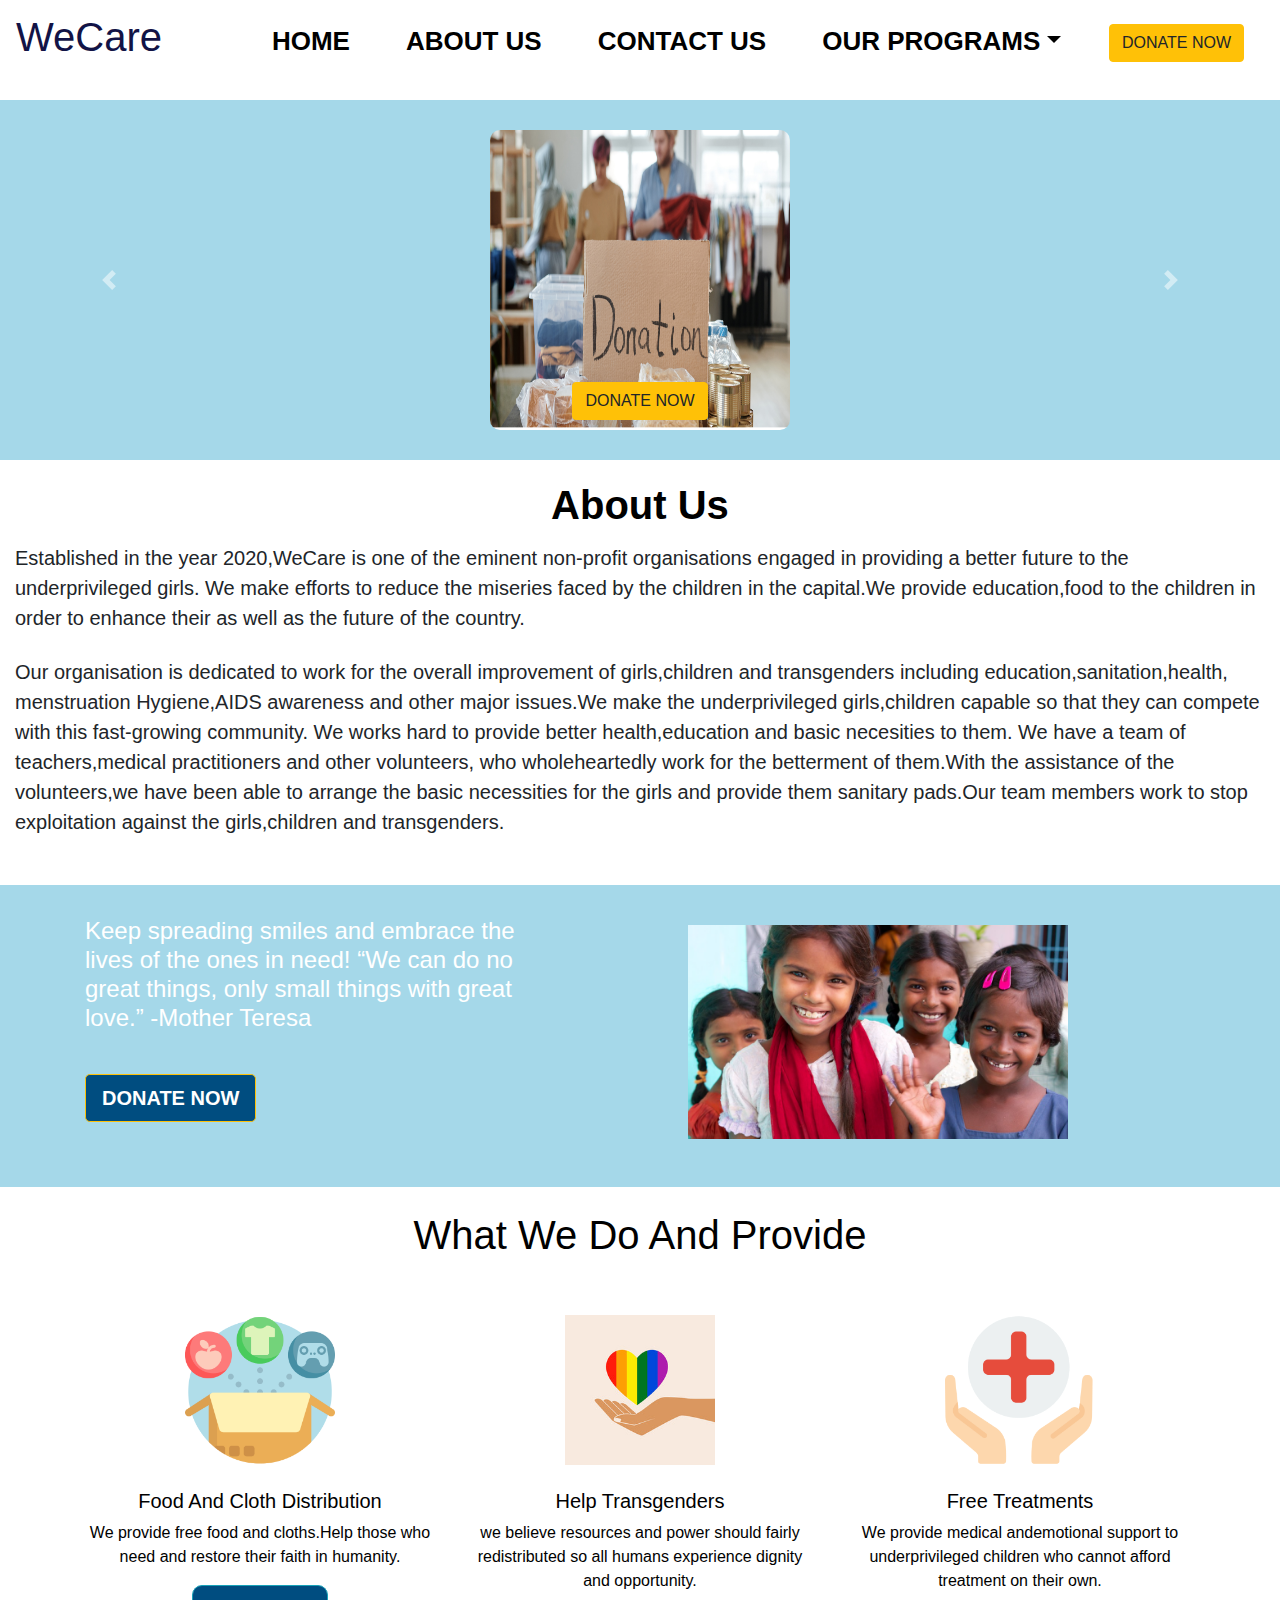
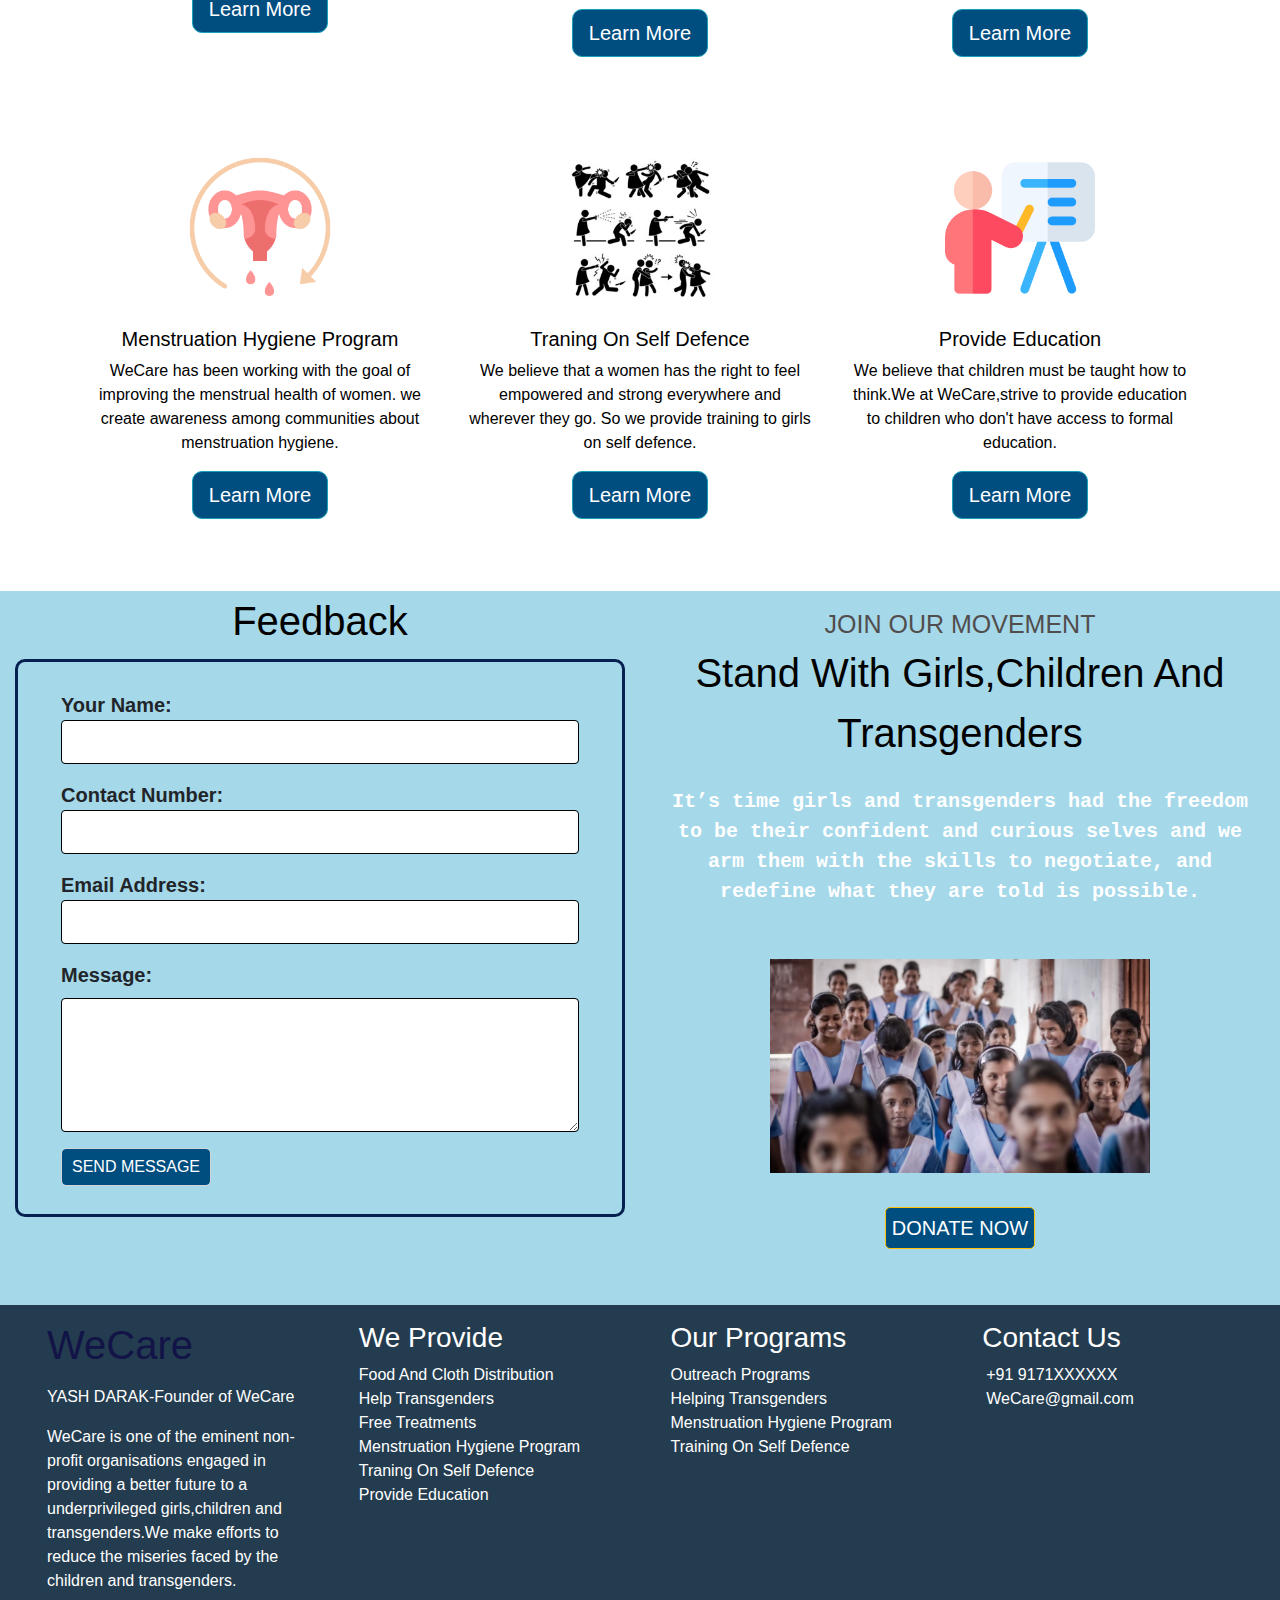
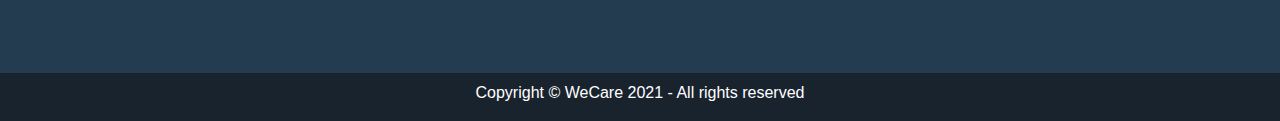
<file: html/index.html>
<!doctype html>
<html lang="en">
  <head> 
    <meta charset="utf-8">
    <meta name="viewport" content="width=device-width, initial-scale=1">
    <link href="./css/csssheet.css" rel="stylesheet">
    <link rel="stylesheet" href="https://stackpath.bootstrapcdn.com/bootstrap/4.5.2/css/bootstrap.min.css" integrity="sha384-JcKb8q3iqJ61gNV9KGb8thSsNjpSL0n8PARn9HuZOnIxN0hoP+VmmDGMN5t9UJ0Z" crossorigin="anonymous">
    <link rel="stylesheet" href="https://pro.fontawesome.com/releases/v5.10.0/css/all.css" integrity="sha384-AYmEC3Yw5cVb3ZcuHtOA93w35dYTsvhLPVnYs9eStHfGJvOvKxVfELGroGkvsg+p" crossorigin="anonymous"/>
    <title>WeCare</title>
  </head>
  <body>
  <header>
  <div class="bottomheader">
    <div class="container-fluid">
      <nav class="navbar fixed-top navbar-light navbar-expand-lg navbar-expand-md scrolling-navbar" style="background-color: white;">
        <a class="navbar-brand">
          <h1 class="heading">WeCare</h1>
        </a>
        <button class="navbar-toggler" data-toggle="collapse" data-target="#navbarToggler"><span class="navbar-toggler-icon"></span></button>
        <div class="collapse navbar-collapse" id="navbarToggler">
          
        <ul class="navbar-nav">
          <li class="nav-item" >
            <a href="index.html" class="nav-link active" style="color: black; font-size: 26px; font-weight: bold; ">HOME</a>
          </li>
          <li class="nav-item ">
            <a href="#About-Us" class="nav-link" style="color: black; font-size: 26px; font-weight: bold;">ABOUT US</a>
          </li>
          <li class="nav-item ">
            <a href="#contact-Us" class="nav-link" style="color: black; font-size: 26px; font-weight: bold;">CONTACT US</a>
          </li>
          <li class="nav-item dropdown">
            <a  class="nav-link dropdown-toggle " href="#" data-toggle="dropdown"  role="button" style="color: black; font-size: 26px; font-weight: bold;">OUR PROGRAMS</a>
            <div class="dropdown-menu" >
              <a class="dropdown-item" href="index.html">Outreach Programs</a>
              <div class="dropdown-divider"></div>
              <a class="dropdown-item" href="help-trans.html">Helping Transgender</a>
              <div class="dropdown-divider"></div>
              <a class="dropdown-item" href="menstruation-hygiene.html">Menstrual Hygiene Program </a>
              <div class="dropdown-divider"></div>
              <a class="dropdown-item" href="training.html"> Traning On Self-Defence</a>
            </div>
          </li>
          <li class="nav-item">
            <a href="donation.html" class="btn btn-info btn-warning" role="button">DONATE NOW</a>
          </li>
        </ul>
      </div>
      </nav>
    </div>
  </div>

</header>
<div class="container-fluid edit">
  <div class="row casrousel-background">
    <div class="col-12 text-center">
    <div id="carouselExampleControls" class="carousel slide" data-ride="carousel">
        <div class="carousel-inner">
          <div class="carousel-item  active">
            <img class="casrousel-img " src="./images/donation.png" alt="...">
            <div class="carousel-caption d-none d-md-block">
              <a href="donation.html" class="btn btn-info btn-warning" role="button">DONATE NOW</a>
            </div>
          </div>
          <div class="carousel-item ">
            <img class=" casrousel-img" src="./images/education2.png" alt="...">
            <div class="carousel-caption d-none d-md-block">
              <a href="donation.html" class="btn btn-info btn-warning" role="button">DONATE NOW</a>
            </div>
          </div>
          <div class="carousel-item ">
            <img class="casrousel-img" src="./images/volunter3.jpg" alt="...">
            <div class="carousel-caption d-none d-md-block">
              <a href="donation.html" class="btn btn-info btn-warning" role="button">DONATE NOW</a>
            </div>
          </div>
          <div class="carousel-item ">
            <img class="casrousel-img" src="./images/pp2.jfif" alt="...">
            <div class="carousel-caption d-none d-md-block">
              <a href="donation.html" class="btn btn-info btn-warning" role="button">DONATE NOW</a>
            </div>
          </div>
        </div>
        <a class="carousel-control-prev" href="#carouselExampleControls" role="button" data-slide="prev">
            <span class="carousel-control-prev-icon" aria-hidden="true"></span>
            <span class="sr-only">Previous</span>
          </a>
          <a class="carousel-control-next" href="#carouselExampleControls" role="button" data-slide="next">
            <span class="carousel-control-next-icon" aria-hidden="true"></span>
            <span class="sr-only">Next</span>
          </a>
      </div>
  </div> 
  </div>
  </div>
  <a name="About-Us"></a>
  <div class="container-fluid">
    <div class="row">
      <div class="col-12 text-center mb-2 about-us">About Us</div>
    <div class="col-12  mb-4 about-us-1">Established in the year 2020,WeCare is one of the
       eminent non-profit organisations engaged in providing a better future to the
        underprivileged girls. We make efforts to reduce the miseries faced by the 
        children in the capital.We provide education,food to the children in order
         to enhance their as well as the future of the country. </div>
    <div class="col-12  mb-5 about-us-1">Our organisation is dedicated to work for the overall improvement of girls,children and transgenders including education,sanitation,health,
       menstruation Hygiene,AIDS awareness and other major issues.We make the underprivileged girls,children capable so that they can compete with this fast-growing community.
        We works hard to provide better health,education and basic necesities to them. We have a team of teachers,medical practitioners and other volunteers,
         who wholeheartedly work for the betterment of them.With the assistance of the volunteers,we have been able to arrange the
          basic necessities for the girls and provide them sanitary pads.Our team members work to stop exploitation against the girls,children and transgenders.</div>
    </div>
  </div>
<div class="top-hero-section pt-4 pb-5">
  <div class="container">
    <div class="row align-items-center">
      <div class="col-md-5">
        <h4>Keep spreading smiles and embrace the lives of the ones in need!

          “We can do no great things, only small things with great love.” -Mother Teresa</h4>
        <br>
        <a href="donation.html" class="btn btn-info btn-lg mb-2 btn-warning btn-style" role="button">DONATE NOW</a>
      </div>
      <div class="col-md-7 text-center">
        <img class="img img-fluid mt-3" src="./images/girls.png" alt="">
      </div>
    </div>
  </div>
</div>
<div class="buttom-hero-section pt-4 pb-4">
  <div class="container">
    <div class="row pb-5">
      <div class="col-12 text-center">
        <h1>What We Do And Provide </h1>
      </div>
      <hr>
    </div>
    <div class="row pb-5">
     <div class="col-md-4 text-center">
        <img class="img-fluid img-size pb-4 " src="./images/order.png" alt="">
        <h5>Food And Cloth Distribution</h5>
        <p>We provide free food and cloths.Help those who need and restore their faith in humanity.</p>
        <a href="food-cloth.html" class="btn btn-info btn-lg mb-5" role="button">Learn More</a>
     </div>
     <div class="col-md-4 text-center">
      <img class="img-fluid img-size pb-4" src="./images/trans-img.jpg" alt="">
      <h5>Help Transgenders</h5>
      <p>we believe resources and power should fairly redistributed so all humans experience dignity and opportunity.</p>
      <a href="help-trans.html" class="btn btn-info btn-lg mb-5" role="button">Learn More</a>
   </div>
   <div class="col-md-4 text-center">
    <img class="img-fluid img-size pb-4" src="./images/healthcare.png" alt="">
    <h5>Free Treatments</h5>
    <p>We provide medical andemotional support to underprivileged children who cannot 
      afford treatment on their own.
    </p>
    <a href="free-treatment.html" class="btn btn-info btn-lg mb-5" role="button">Learn More</a>
   </div>
    </div>
    <div class="row">
      <div class="col-md-4 text-center">
        <img class="img-fluid img-size pb-4" src="./images/menstrual-cycle.png" alt="">
        <h5>Menstruation Hygiene Program</h5>
        <p>WeCare has been working with the goal of improving the menstrual health of women.
          we create awareness among communities about menstruation hygiene.
        </p>
        <a href="menstruation-hygiene.html" class="btn btn-info btn-lg mb-5" role="button">Learn More</a>
     </div>
     <div class="col-md-4 text-center">
      <img class="img-fluid img-size pb-4" src="./images/defence.jpg" alt="">
      <h5>Traning On Self Defence</h5>
      <p>We believe that a women has the right to feel empowered and strong everywhere and wherever they go. 
        So we provide training to girls on self defence.
      </p>
      <a href="training.html" class="btn btn-info btn-lg mb-5" role="button">Learn More</a>
   </div>
   <div class="col-md-4 text-center">
    <img class="img-fluid img-size pb-4" src="./images/presentation.png" alt="">
    <h5>Provide Education</h5>
    <p>We believe that children must be taught how to think.We at WeCare,strive
      to provide education to children who don't have access to formal education.
    </p>
    <a href="provide-edu.html" class="btn btn-info btn-lg mb-5" role="button">Learn More</a>
   </div>
    </div>
    </div>
  </div>
<div>
  <div class="container-fluid middle-section">
    <div class="row">
      <div class="col-lg-6 col-md-6 col-sm-12 col-xs-12 mb-5">
        <div class=" text-center mb-2 feedb">Feedback</div>
        <form action="" class="main-form">
          <div class="container-fluid">
            <div class="row">
              <div class="col ">
                <div class="form-group  p-1 m-1">
                  <div>Your Name:</div>
                  <input type="text" class="form-control" >
                </div>
              </div>
            </div>  
          </div>
          <div class="container-fluid">
            <div class="row">
              <div class="col ">
                <div class="form-group  p-1 m-1">
                  <div>Contact Number:</div>
                  <input type="email" class="form-control" >
                </div>
              </div>
            </div>  
          </div>
          <div class="container-fluid">
            <div class="row">
              <div class="col ">
                <div class="form-group  p-1 m-1">
                  <div>Email Address:</div>
                  <input type="email" class="form-control" >
                </div>
              </div>
            </div>  
          </div>
          <div class="container-fluid">
            <div class="row">
              <div class="col">
                <div class="form-group p-1 m-1">
                  <label for="message">Message:</label>
                  <textarea class="form-control" rows="4" id="textarea" ></textarea>
                </div> 
              </div>
            </div>
          </div>
          <div class="container-fluid">
            <div class="row">
              <div class="col">
                <div class="form-group p-1 m-1">
                <button class="form-control align-center btn-style" type="submit" name="Send Message">SEND MESSAGE</button>
                </div>
              </div>
            </div>
          </div>  
        </form>
      </div>
      <div class="col-lg-6 col-md-6 col-sm-12 col-xs-12 mb-5">
        <div class=" text-center smallheader">JOIN OUR MOVEMENT</div>
        <div class=" text-center mb-4 feedb">Stand With Girls,Children And Transgenders</div>
        <div class="text-center mb-5 cmnheader">It’s time girls and transgenders had the freedom to be their confident and curious selves
         and we arm them with the skills to negotiate, 
          and redefine what they are told is possible.
        </div>
        <div class=" text-center mb-4">
          <img class="img img-fluid mt-1" src="./images/girl-edu.png" alt="">
        </div>
        <div class="text-center">
          <a href="donation.html" class="btn btn-info btn-lg mb-2 btn-warning btn-style" role="button">DONATE NOW</a>
        </div>
      </div> 
    </div>
    </div>
    </div>
  </div>
 
</div>
  <footer class="fullfooter">
    <div class="container-fluid top-footer p-md-3 p-1">
      <div class="row ml-3">
        <div class="col-md-3 pb-4">
          <h1 class="heading mb-3">WeCare</h1>
          <p> YASH DARAK-Founder of WeCare</p>
          <p>WeCare is one of the eminent non-profit organisations engaged in providing
            a better future to a underprivileged girls,children and transgenders.We make efforts to reduce
            the miseries faced by the children and transgenders.
          </p>
          <a class="p-1" href="index.html"><i class="fab fa-2x fa-facebook"></i></a>
          <a class="p-1"  href="index.html"><i class="fab fa-2x fa-youtube"></i></a>
          <a class="p-1"  href="index.html"><i class="fab fa-2x fa-twitter"></i></a>
          <a class="p-1"  href="index.html"><i class="fab fa-2x fa-instagram"></i></a>
        </div>
        <div class="col-md-3 pb-4">
          <h3>We Provide</h3>
          <a href="food-cloth.html">Food And Cloth Distribution</a><br>
          <a href="help-trans.html">Help Transgenders</a><br>
          <a href="free-treatment.html">Free Treatments</a><br>
          <a href="menstruation-hygiene.html">Menstruation Hygiene Program</a><br>
          <a href="training.html">Traning On Self Defence</a><br>
          <a href="provide-edu.html">Provide Education</a>
        </div>
        <div class="col-md-3 pb-4">
          <h3>Our Programs</h3>
          <a href="index.html">Outreach Programs</a><br>
          <a href="help-trans.html">Helping Transgenders</a><br>
          <a href="menstruation-hygiene.html">Menstruation Hygiene Program</a><br>
          <a href="training.html">Training On Self Defence</a>
        </div>
        <a name="contact-Us"></a>
        <div class="col-md-3 pb-4">
          <h3>Contact Us</h3>
          <a class="p-1" href="tel:+91 9171XXXXXX"><i class="fas fa-phone"></i>+91 9171XXXXXX</a><br>
           <a class="p-1" href="mailto:WeCare@gmail.com"><i class="fas fa-envelope"></i> WeCare@gmail.com</a>
        </div>
      </div>
    </div>
    <div class="container-fluid buttom-footer pt-2">
      <div class="row">
        <div class="col-12 text-center">
          <p> Copyright &copy; WeCare 2021 - All rights reserved</p> 
        </div>
      </div>
    </div>
  </footer>
    <script src="https://code.jquery.com/jquery-3.5.1.slim.min.js" integrity="sha384-DfXdz2htPH0lsSSs5nCTpuj/zy4C+OGpamoFVy38MVBnE+IbbVYUew+OrCXaRkfj" crossorigin="anonymous"></script>
<script src="https://cdn.jsdelivr.net/npm/popper.js@1.16.1/dist/umd/popper.min.js" integrity="sha384-9/reFTGAW83EW2RDu2S0VKaIzap3H66lZH81PoYlFhbGU+6BZp6G7niu735Sk7lN" crossorigin="anonymous"></script>
<script src="https://stackpath.bootstrapcdn.com/bootstrap/4.5.2/js/bootstrap.min.js" integrity="sha384-B4gt1jrGC7Jh4AgTPSdUtOBvfO8shuf57BaghqFfPlYxofvL8/KUEfYiJOMMV+rV" crossorigin="anonymous"></script>
  </body>
</html>
</file>
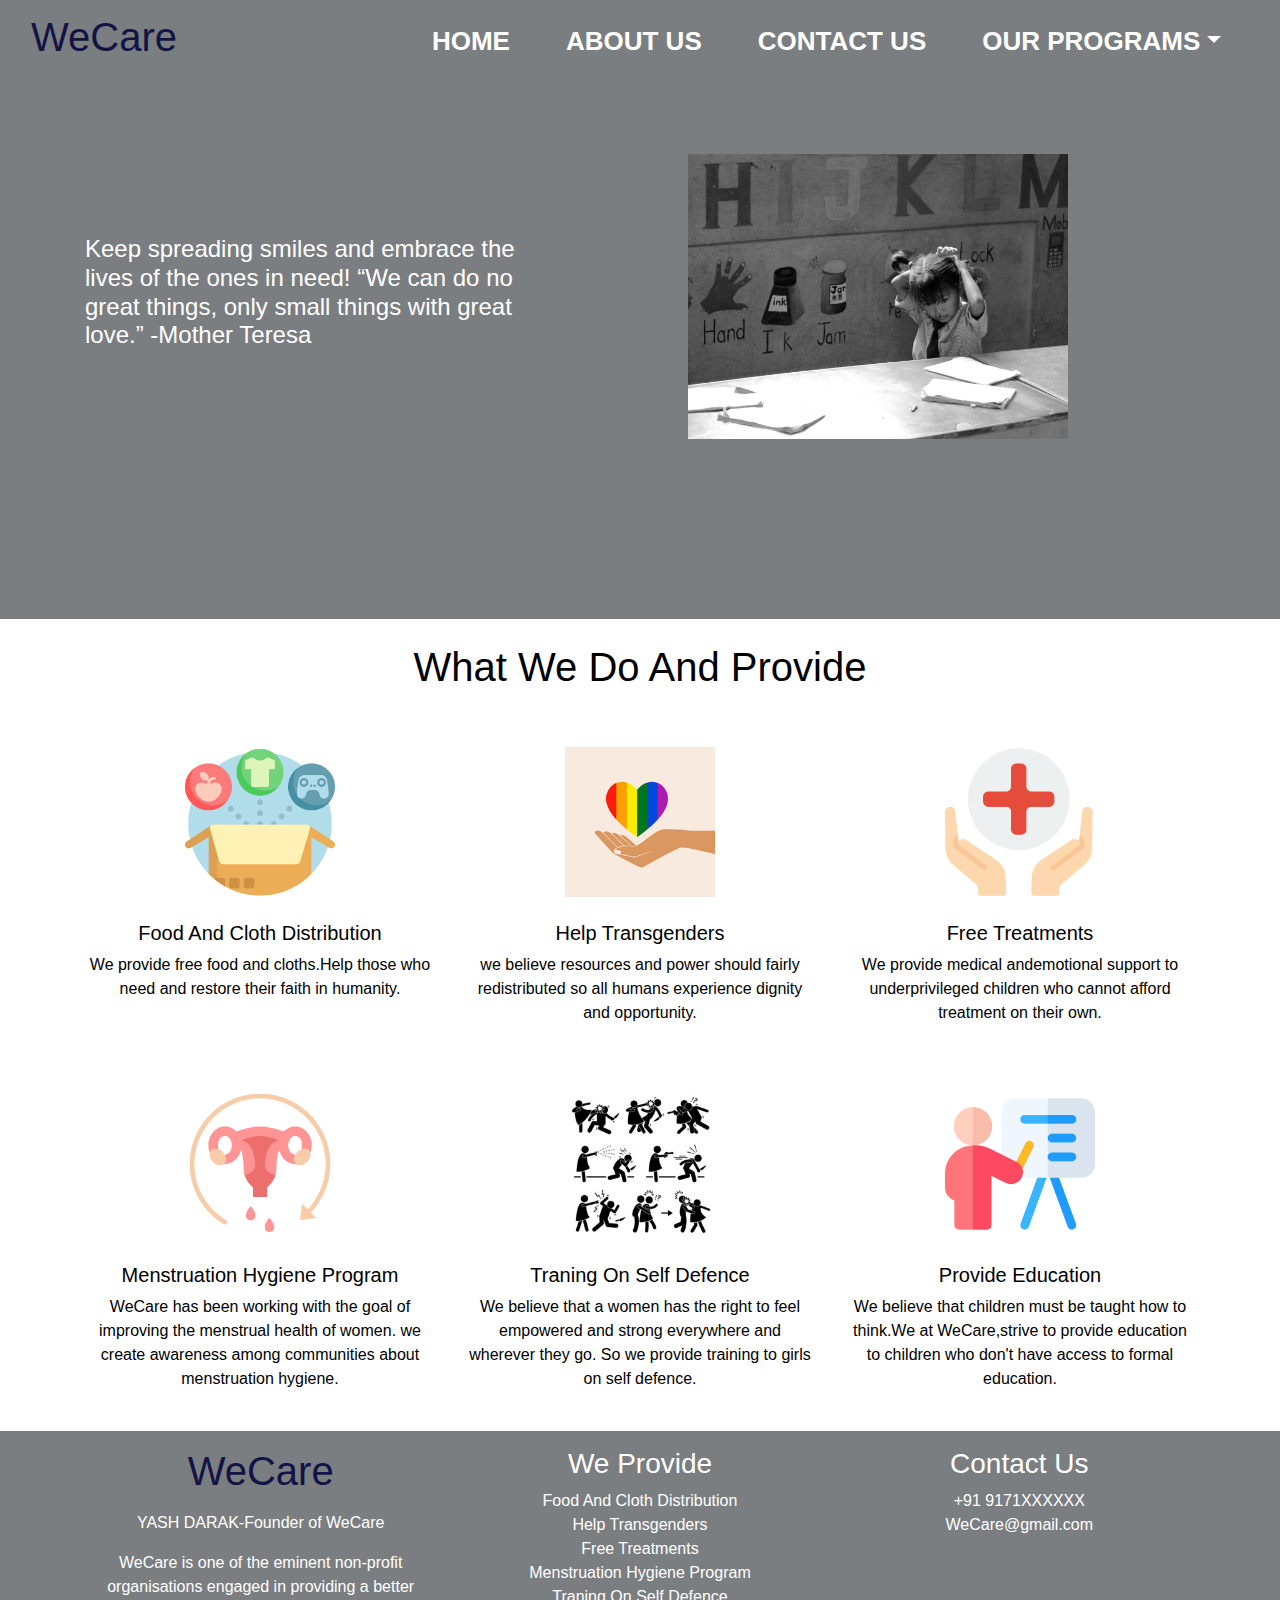
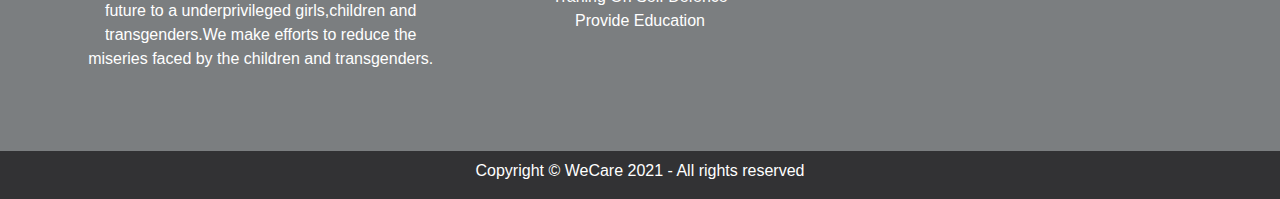
<file: html/donation.html>
<!doctype html>
<html lang="en">
  <head> 
    <meta charset="utf-8">
    <meta name="viewport" content="width=device-width, initial-scale=1">
    <link href="./css/csssheet.css" rel="stylesheet">
    <link rel="stylesheet" href="https://stackpath.bootstrapcdn.com/bootstrap/4.5.2/css/bootstrap.min.css" integrity="sha384-JcKb8q3iqJ61gNV9KGb8thSsNjpSL0n8PARn9HuZOnIxN0hoP+VmmDGMN5t9UJ0Z" crossorigin="anonymous">
    <link rel="stylesheet" href="https://pro.fontawesome.com/releases/v5.10.0/css/all.css" integrity="sha384-AYmEC3Yw5cVb3ZcuHtOA93w35dYTsvhLPVnYs9eStHfGJvOvKxVfELGroGkvsg+p" crossorigin="anonymous"/>
    <title>WeCare</title>
  </head>
  <body>
  <header>
  <div class="bottomheader">
    <div class="container-fluid">
      <nav class="navbar navbar-light navbar-expand-lg navbar-expand-md scrolling-navbar">
        <a class="navbar-brand">
          <h1 class="heading">WeCare</h1>
        </a>
        <button class="navbar-toggler" data-toggle="collapse" data-target="#navbarToggler"><span class="navbar-toggler-icon"></span></button>
        <div class="collapse navbar-collapse" id="navbarToggler">
          
        <ul class="navbar-nav">
          <li class="nav-item" >
            <a href="index.html" class="nav-link active" style="color: white; font-size: 26px; font-weight: bold; ">HOME</a>
          </li>
          <li class="nav-item ">
            <a href="index.html" class="nav-link" style="color: white; font-size: 26px; font-weight: bold;">ABOUT US</a>
          </li>
          <li class="nav-item ">
            <a href="#contact-Us" class="nav-link" style="color: white; font-size: 26px; font-weight: bold;">CONTACT US</a>
          </li>
          <li class="nav-item dropdown">
            <a  class="nav-link dropdown-toggle " href="#" data-toggle="dropdown"  role="button" style="color:white; font-size: 26px; font-weight: bold;">OUR PROGRAMS</a>
            <div class="dropdown-menu" >
              <a class="dropdown-item" href="index.html">Outreach Programs</a>
              <div class="dropdown-divider"></div>
              <a class="dropdown-item" href="help-trans.html">Helping Transgender</a>
              <div class="dropdown-divider"></div>
              <a class="dropdown-item" href="menstruation-hygiene.html">Menstrual Hygiene Program </a>
              <div class="dropdown-divider"></div>
              <a class="dropdown-item" href="training.html"> Traning On Self-Defence</a>
            </div>
          </li>
        </ul>
      </div>
      </nav>
    </div>
  </div>
  </header>
  <div class="top-hero-section-donation pt-5 ">
    <div class="container">
      <div class="row align-items-center">
        <div class="col-md-5">
          <h4 class="mt-5">Keep spreading smiles and embrace the lives of the ones in need!
  
            “We can do no great things, only small things with great love.” -Mother Teresa</h4>
          <br>
          <form><script src="https://checkout.razorpay.com/v1/payment-button.js" data-payment_button_id="pl_JW8mz89zs1bCDP" async> </script> </form>
        </div>
        <div class="col-md-7 text-center">
            <img class="img img-fluid mt-4" src="./images/background-img.jpg" alt="">
          </div>
      </div>
    </div>
  </div>
  <div class="buttom-hero-section pt-4 pb-4">
    <div class="container">
      <div class="row pb-5">
        <div class="col-12 text-center">
          <h1>What We Do And Provide </h1>
        </div>
        <hr>
      </div>
      <div class="row pb-5">
       <div class="col-md-4 text-center">
          <img class="img-fluid img-size pb-4 " src="./images/order.png" alt="">
          <h5>Food And Cloth Distribution</h5>
          <p>We provide free food and cloths.Help those who need and restore their faith in humanity.</p>
       </div>
       <div class="col-md-4 text-center">
        <img class="img-fluid img-size pb-4" src="./images/trans-img.jpg" alt="">
        <h5>Help Transgenders</h5>
        <p>we believe resources and power should fairly redistributed so all humans experience dignity and opportunity.</p>
     </div>
     <div class="col-md-4 text-center">
      <img class="img-fluid img-size pb-4" src="./images/healthcare.png" alt="">
      <h5>Free Treatments</h5>
      <p>We provide medical andemotional support to underprivileged children who cannot 
        afford treatment on their own.
      </p>
     </div>
      </div>
      <div class="row">
        <div class="col-md-4 text-center">
          <img class="img-fluid img-size pb-4" src="./images/menstrual-cycle.png" alt="">
          <h5>Menstruation Hygiene Program</h5>
          <p>WeCare has been working with the goal of improving the menstrual health of women.
            we create awareness among communities about menstruation hygiene.
          </p>
       </div>
       <div class="col-md-4 text-center">
        <img class="img-fluid img-size pb-4" src="./images/defence.jpg" alt="">
        <h5>Traning On Self Defence</h5>
        <p>We believe that a women has the right to feel empowered and strong everywhere and wherever they go. 
          So we provide training to girls on self defence.
        </p>
     </div>
     <div class="col-md-4 text-center">
      <img class="img-fluid img-size pb-4" src="./images/presentation.png" alt="">
      <h5>Provide Education</h5>
      <p>We believe that children must be taught how to think.We at WeCare,strive
        to provide education to children who don't have access to formal education.
      </p>
     </div>
      </div>
      </div>
    </div>
  <div>
  <footer class="fullfooter-donation">
    <div class="container top-footer p-md-3 p-1">
      <div class="row ">
        <div class="col-md-4 pb-4 text-center">
          <h1 class="heading mb-3">WeCare</h1>
          <p> YASH DARAK-Founder of WeCare</p>
          <p>WeCare is one of the eminent non-profit organisations engaged in providing
            a better future to a underprivileged girls,children and transgenders.We make efforts to reduce
            the miseries faced by the children and transgenders.
          </p>
          <a class="p-1" href="index.html"><i class="fab fa-2x fa-facebook"></i></a>
          <a class="p-1"  href="index.html"><i class="fab fa-2x fa-youtube"></i></a>
          <a class="p-1"  href="index.html"><i class="fab fa-2x fa-twitter"></i></a>
          <a class="p-1"  href="index.html"><i class="fab fa-2x fa-instagram"></i></a>
        </div>
        <div class="col-md-4 pb-4 text-center">
          <h3>We Provide</h3>
          <a href="food-cloth.html">Food And Cloth Distribution</a><br>
          <a href="help-trans.html">Help Transgenders</a><br>
          <a href="free-treatment.html">Free Treatments</a><br>
          <a href="menstruation-hygiene.html">Menstruation Hygiene Program</a><br>
          <a href="training.html">Traning On Self Defence</a><br>
          <a href="provide-edu.html">Provide Education</a>
        </div>
        <a name="contact-Us"></a>
        <div class="col-md-4 pb-4 text-center">
          <h3>Contact Us</h3>
          <a class="p-1" href="tel:+91 9171XXXXXX"><i class="fas fa-phone"></i>+91 9171XXXXXX</a><br>
           <a class="p-1" href="mailto:WeCare@gmail.com"><i class="fas fa-envelope"></i> WeCare@gmail.com</a>
        </div>
      </div>
    </div>
    <div class="container-fluid buttom-footer-donation pt-2">
      <div class="row">
        <div class="col-12 text-center">
          <p> Copyright &copy; WeCare 2021 - All rights reserved</p> 
        </div>
      </div>
    </div>
  </footer>
    <script src="https://code.jquery.com/jquery-3.5.1.slim.min.js" integrity="sha384-DfXdz2htPH0lsSSs5nCTpuj/zy4C+OGpamoFVy38MVBnE+IbbVYUew+OrCXaRkfj" crossorigin="anonymous"></script>
<script src="https://cdn.jsdelivr.net/npm/popper.js@1.16.1/dist/umd/popper.min.js" integrity="sha384-9/reFTGAW83EW2RDu2S0VKaIzap3H66lZH81PoYlFhbGU+6BZp6G7niu735Sk7lN" crossorigin="anonymous"></script>
<script src="https://stackpath.bootstrapcdn.com/bootstrap/4.5.2/js/bootstrap.min.js" integrity="sha384-B4gt1jrGC7Jh4AgTPSdUtOBvfO8shuf57BaghqFfPlYxofvL8/KUEfYiJOMMV+rV" crossorigin="anonymous"></script>
  </body>
</html>
</file>
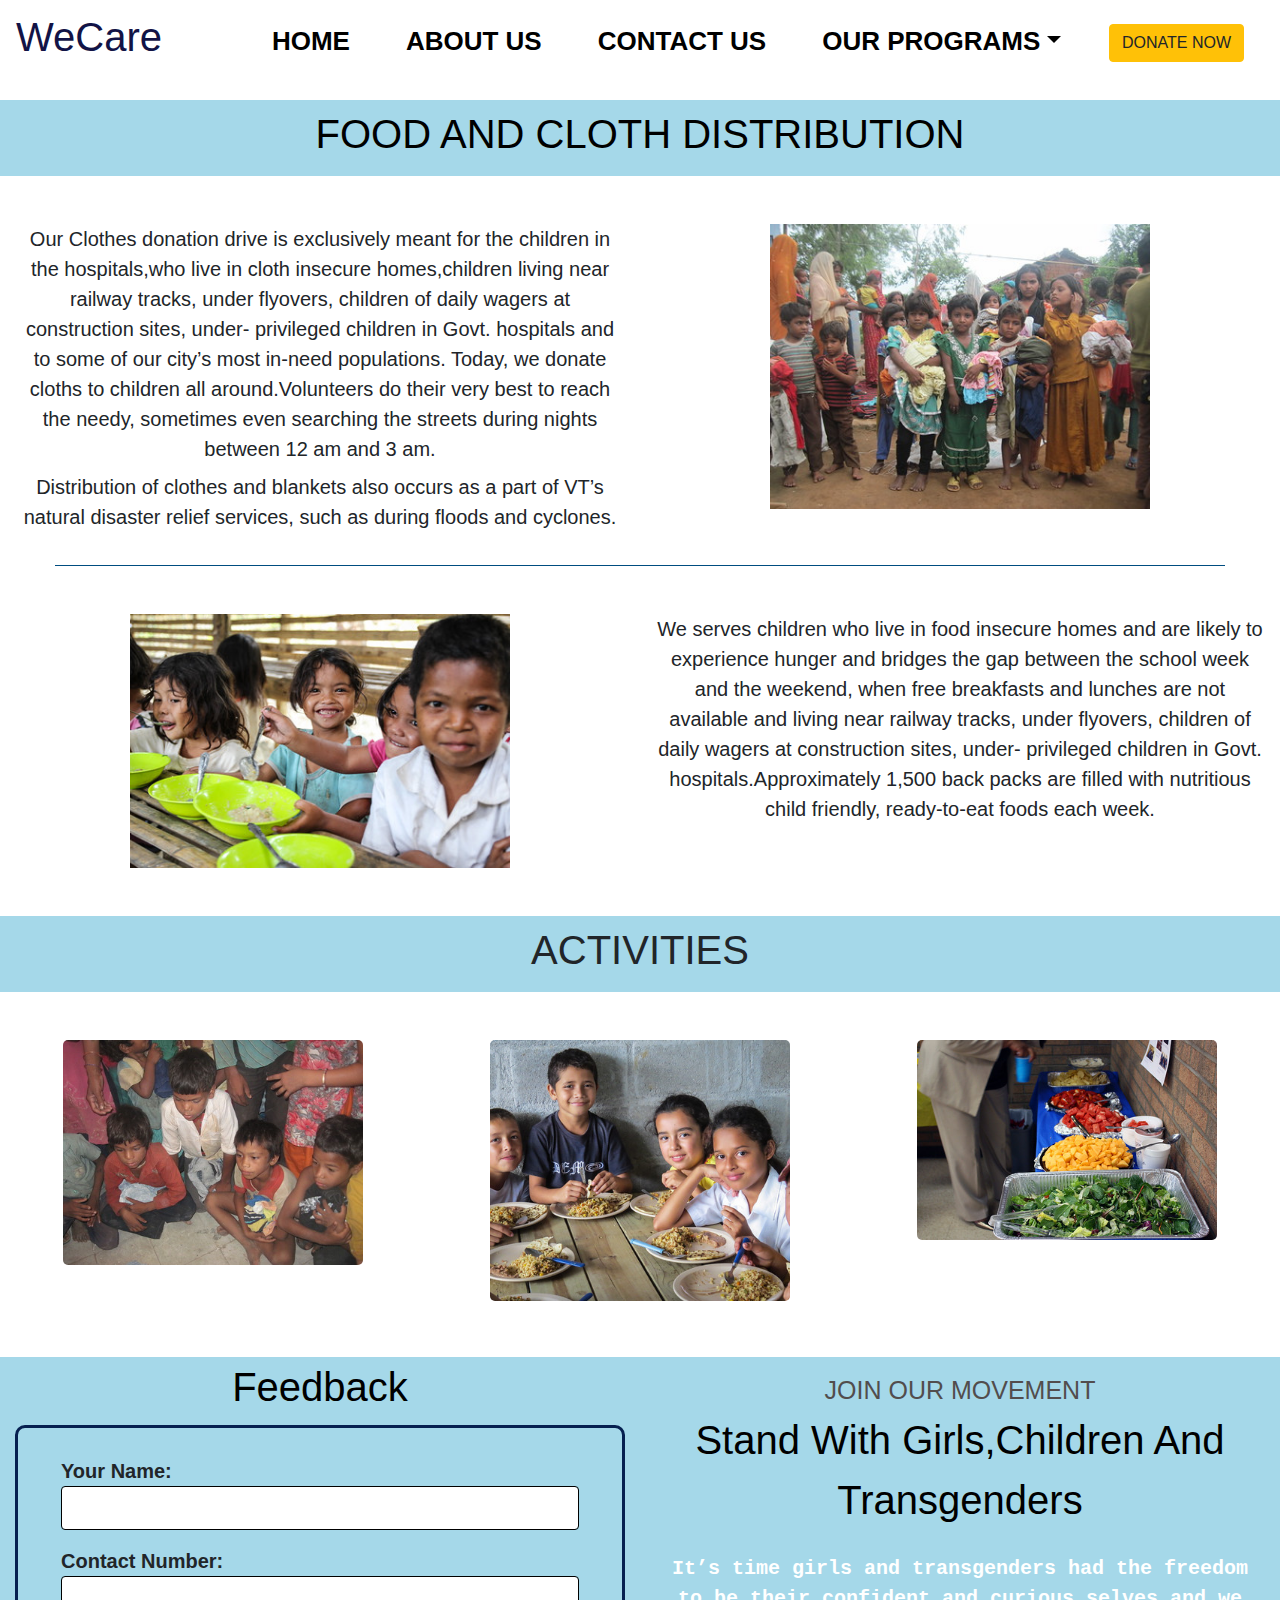
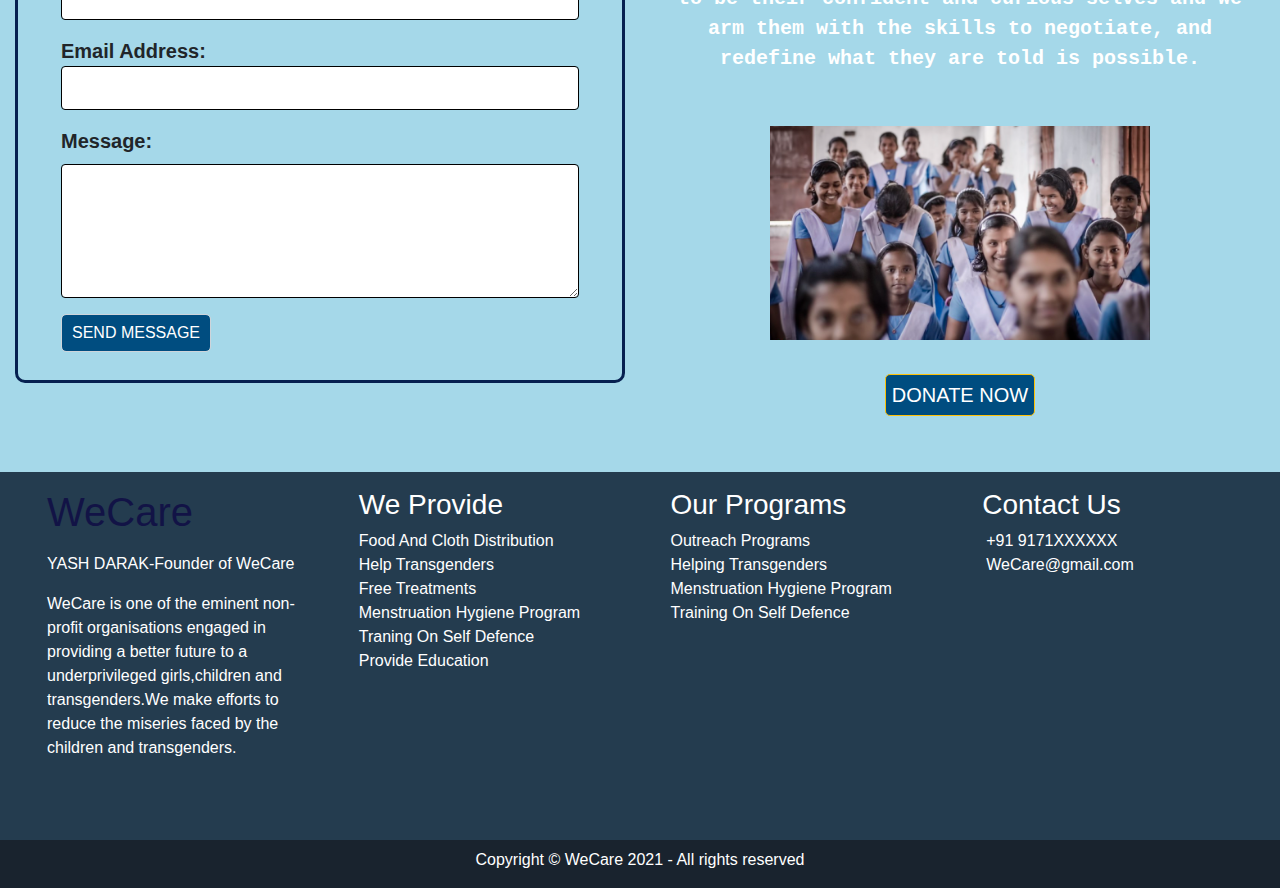
<file: html/food-cloth.html>
<!doctype html>
<html lang="en">
  <head> 
    <meta charset="utf-8">
    <meta name="viewport" content="width=device-width, initial-scale=1">
    <link href="./css/csssheet.css" rel="stylesheet">
    <link rel="stylesheet" href="https://stackpath.bootstrapcdn.com/bootstrap/4.5.2/css/bootstrap.min.css" integrity="sha384-JcKb8q3iqJ61gNV9KGb8thSsNjpSL0n8PARn9HuZOnIxN0hoP+VmmDGMN5t9UJ0Z" crossorigin="anonymous">
    <link rel="stylesheet" href="https://pro.fontawesome.com/releases/v5.10.0/css/all.css" integrity="sha384-AYmEC3Yw5cVb3ZcuHtOA93w35dYTsvhLPVnYs9eStHfGJvOvKxVfELGroGkvsg+p" crossorigin="anonymous"/>
    <title>WeCare</title>
  </head>
  <body>
  <header>
  <div class="bottomheader">
    <div class="container-fluid">
      <nav class="navbar fixed-top navbar-light navbar-expand-lg navbar-expand-md scrolling-navbar" style="background-color: white;">
        <a class="navbar-brand">
          <h1 class="heading">WeCare</h1>
        </a>
        <button class="navbar-toggler" data-toggle="collapse" data-target="#navbarToggler"><span class="navbar-toggler-icon"></span></button>
        <div class="collapse navbar-collapse" id="navbarToggler">
          
        <ul class="navbar-nav">
          <li class="nav-item" >
            <a href="index.html" class="nav-link active" style="color: black; font-size: 26px; font-weight: bold; ">HOME</a>
          </li>
          <li class="nav-item ">
            <a href="index.html" class="nav-link" style="color: black; font-size: 26px; font-weight: bold;">ABOUT US</a>
          </li>
          <li class="nav-item ">
            <a href="#contact-Us" class="nav-link" style="color: black; font-size: 26px; font-weight: bold;">CONTACT US</a>
          </li>
          <li class="nav-item dropdown">
            <a  class="nav-link dropdown-toggle " href="#" data-toggle="dropdown"  role="button" style="color: black; font-size: 26px; font-weight: bold;">OUR PROGRAMS</a>
            <div class="dropdown-menu" >
              <a class="dropdown-item" href="index.html">Outreach Programs</a>
              <div class="dropdown-divider"></div>
              <a class="dropdown-item" href="help-trans.html">Helping Transgender</a>
              <div class="dropdown-divider"></div>
              <a class="dropdown-item" href="menstruation-hygiene.html">Menstrual Hygiene Program </a>
              <div class="dropdown-divider"></div>
              <a class="dropdown-item" href="training.html"> Traning On Self-Defence</a>
            </div>
          </li>
          <li class="nav-item">
            <a href="donation.html" class="btn btn-info btn-warning" role="button">DONATE NOW</a>
          </li>
        </ul>
      </div>
      </nav>
    </div>
  </div>
  </header>
   <div class="container-fluid top-section">
    <div class="row ">
      <div class="col-12 text-center sec-heading">
        <h1>FOOD AND CLOTH DISTRIBUTION</h1> 
      </div>
      <div class="col-lg-6 col-md-6 col-sm-12 col-xs-12 mb-2 text-center">
        <div class="mt-5 mb-2 about-us-1">Our Clothes donation drive is exclusively meant for the children in the hospitals,who live in cloth insecure homes,children living near railway tracks, 
          under flyovers, children of daily wagers at construction sites, under- privileged children in Govt. hospitals and to some of our city’s most in-need populations.
          Today, we donate cloths to children all around.Volunteers do  their very best to reach the needy, sometimes even searching the streets during nights between 12 am and 3 am.
       </div>
       <div class="mt-2 mb-2 about-us-1">Distribution of clothes and blankets also occurs as a part of VT’s natural disaster relief services, such as during floods and cyclones.</div>
      </div>
      <div class="col-lg-6 col-md-6 col-sm-12 col-xs-12 mb-5 text-center">
        <img class="img img-fluid mt-5 mb-2" src="./images/cloth-dis1.jpg" alt="">
      </div>
    </div>
    <div class="line"></div>
     <div class="row">
       <div class="col-lg-6 col-md-6 col-sm-12 col-xs-12 mb-4 text-center">
        <img class="img img-fluid mt-5 mb-2" src="./images/food-dis1.jpg" alt="">
       </div>
       <div class="col-lg-6 col-md-6 col-sm-12 col-xs-12 mb-5 text-center">
       <div class="mt-5 mb-4 about-us-1">We serves children who live in food insecure homes and are likely to experience hunger and bridges the gap between the school week and the weekend,
        when free breakfasts and lunches are not available and  living near railway tracks, under flyovers, children of daily wagers at construction sites,
         under- privileged children in Govt. hospitals.Approximately 1,500 back packs are filled with nutritious child friendly, ready-to-eat foods each week.
     </div>
       </div>
     </div>
    <div class="row ">
      <div class="col-12 text-center mt-3 dis-head">
        <h1>ACTIVITIES</h1> 
      </div>
      <div class="col-lg-4 col-md-4 col-sm-12 col-xs-12 mb-2 text-center">
        <img class="img-fluid  mt-5 mb-2 footer-img" src="./images/cloth.jpg" alt=""></div>
      <div class="col-lg-4 col-md-4 col-sm-12 col-xs-12 mb-5 text-center">
        <img class="img-fluid  mt-5 mb-2 footer-img" src="./images/cloth-dis2.jpg" alt="">
      </div>
      <div class="col-lg-4 col-md-4 col-sm-12 col-xs-12 mb-5 text-center">
        <img class=" img-fluid  mt-5 mb-2 footer-img" src="./images/food.jpg" alt="">
      </div>
    </div>
   </div>
  <div class="container-fluid middle-section">
    <div class="row">
      <div class="col-lg-6 col-md-6 col-sm-12 col-xs-12 mb-5">
        <div class=" text-center mb-2 feedb">Feedback</div>
        <form action="" class="main-form">
          <div class="container-fluid">
            <div class="row">
              <div class="col ">
                <div class="form-group  p-1 m-1">
                  <div>Your Name:</div>
                  <input type="text" class="form-control" >
                </div>
              </div>
            </div>  
          </div>
          <div class="container-fluid">
            <div class="row">
              <div class="col ">
                <div class="form-group  p-1 m-1">
                  <div>Contact Number:</div>
                  <input type="email" class="form-control" >
                </div>
              </div>
            </div>  
          </div>
          <div class="container-fluid">
            <div class="row">
              <div class="col ">
                <div class="form-group  p-1 m-1">
                  <div>Email Address:</div>
                  <input type="email" class="form-control" >
                </div>
              </div>
            </div>  
          </div>
          <div class="container-fluid">
            <div class="row">
              <div class="col">
                <div class="form-group p-1 m-1">
                  <label for="message">Message:</label>
                  <textarea class="form-control" rows="4" id="textarea" ></textarea>
                </div> 
              </div>
            </div>
          </div>
          <div class="container-fluid">
            <div class="row">
              <div class="col">
                <div class="form-group p-1 m-1">
                <button class="form-control align-center btn-style" type="submit" name="Send Message">SEND MESSAGE</button>
                </div>
              </div>
            </div>
          </div>  
        </form>
      </div>
      <div class="col-lg-6 col-md-6 col-sm-12 col-xs-12 mb-5">
        <div class=" text-center smallheader">JOIN OUR MOVEMENT</div>
        <div class=" text-center mb-4 feedb">Stand With Girls,Children And Transgenders</div>
        <div class="text-center mb-5 cmnheader">It’s time girls and transgenders had the freedom to be their confident and curious selves
         and we arm them with the skills to negotiate, 
          and redefine what they are told is possible.
        </div>
        <div class=" text-center mb-4">
          <img class="img img-fluid mt-1" src="./images/girl-edu.png" alt="">
        </div>
        <div class="text-center">
          <a href="donation.html" class="btn btn-info btn-lg mb-2 btn-warning btn-style" role="button">DONATE NOW</a>
        </div>
      </div> 
    </div>
    </div>
    </div>
  </div>
</div>
  <footer class="fullfooter">
    <div class="container-fluid top-footer p-md-3 p-1">
      <div class="row ml-3">
        <div class="col-md-3 pb-4">
          <h1 class="heading mb-3">WeCare</h1>
          <p> YASH DARAK-Founder of WeCare</p>
          <p>WeCare is one of the eminent non-profit organisations engaged in providing
            a better future to a underprivileged girls,children and transgenders.We make efforts to reduce
            the miseries faced by the children and transgenders.
          </p>
          <a class="p-1" href="index.html"><i class="fab fa-2x fa-facebook"></i></a>
          <a class="p-1"  href="index.html"><i class="fab fa-2x fa-youtube"></i></a>
          <a class="p-1"  href="index.html"><i class="fab fa-2x fa-twitter"></i></a>
          <a class="p-1"  href="index.html"><i class="fab fa-2x fa-instagram"></i></a>
        </div>
        <div class="col-md-3 pb-4">
          <h3>We Provide</h3>
          <a href="food-cloth.html">Food And Cloth Distribution</a><br>
          <a href="help-trans.html">Help Transgenders</a><br>
          <a href="free-treatment.html">Free Treatments</a><br>
          <a href="menstruation-hygiene.html">Menstruation Hygiene Program</a><br>
          <a href="training.html">Traning On Self Defence</a><br>
          <a href="provide-edu.html">Provide Education</a>
        </div>
        <div class="col-md-3 pb-4">
          <h3>Our Programs</h3>
          <a href="index.html">Outreach Programs</a><br>
          <a href="help-trans.html">Helping Transgenders</a><br>
          <a href="menstruation-hygiene.html">Menstruation Hygiene Program</a><br>
          <a href="training.html">Training On Self Defence</a>
        </div>
        <a name="contact-Us"></a>
        <div class="col-md-3 pb-4">
          <h3>Contact Us</h3>
          <a class="p-1" href="tel:+91 9171XXXXXX"><i class="fas fa-phone"></i>+91 9171XXXXXX</a><br>
           <a class="p-1" href="mailto:WeCare@gmail.com"><i class="fas fa-envelope"></i> WeCare@gmail.com</a>
        </div>
      </div>
    </div>
    <div class="container-fluid buttom-footer pt-2">
      <div class="row">
        <div class="col-12 text-center">
          <p> Copyright &copy; WeCare 2021 - All rights reserved</p> 
        </div>
      </div>
    </div>
  </footer>
    <script src="https://code.jquery.com/jquery-3.5.1.slim.min.js" integrity="sha384-DfXdz2htPH0lsSSs5nCTpuj/zy4C+OGpamoFVy38MVBnE+IbbVYUew+OrCXaRkfj" crossorigin="anonymous"></script>
<script src="https://cdn.jsdelivr.net/npm/popper.js@1.16.1/dist/umd/popper.min.js" integrity="sha384-9/reFTGAW83EW2RDu2S0VKaIzap3H66lZH81PoYlFhbGU+6BZp6G7niu735Sk7lN" crossorigin="anonymous"></script>
<script src="https://stackpath.bootstrapcdn.com/bootstrap/4.5.2/js/bootstrap.min.js" integrity="sha384-B4gt1jrGC7Jh4AgTPSdUtOBvfO8shuf57BaghqFfPlYxofvL8/KUEfYiJOMMV+rV" crossorigin="anonymous"></script>
  </body>
</html>
</file>
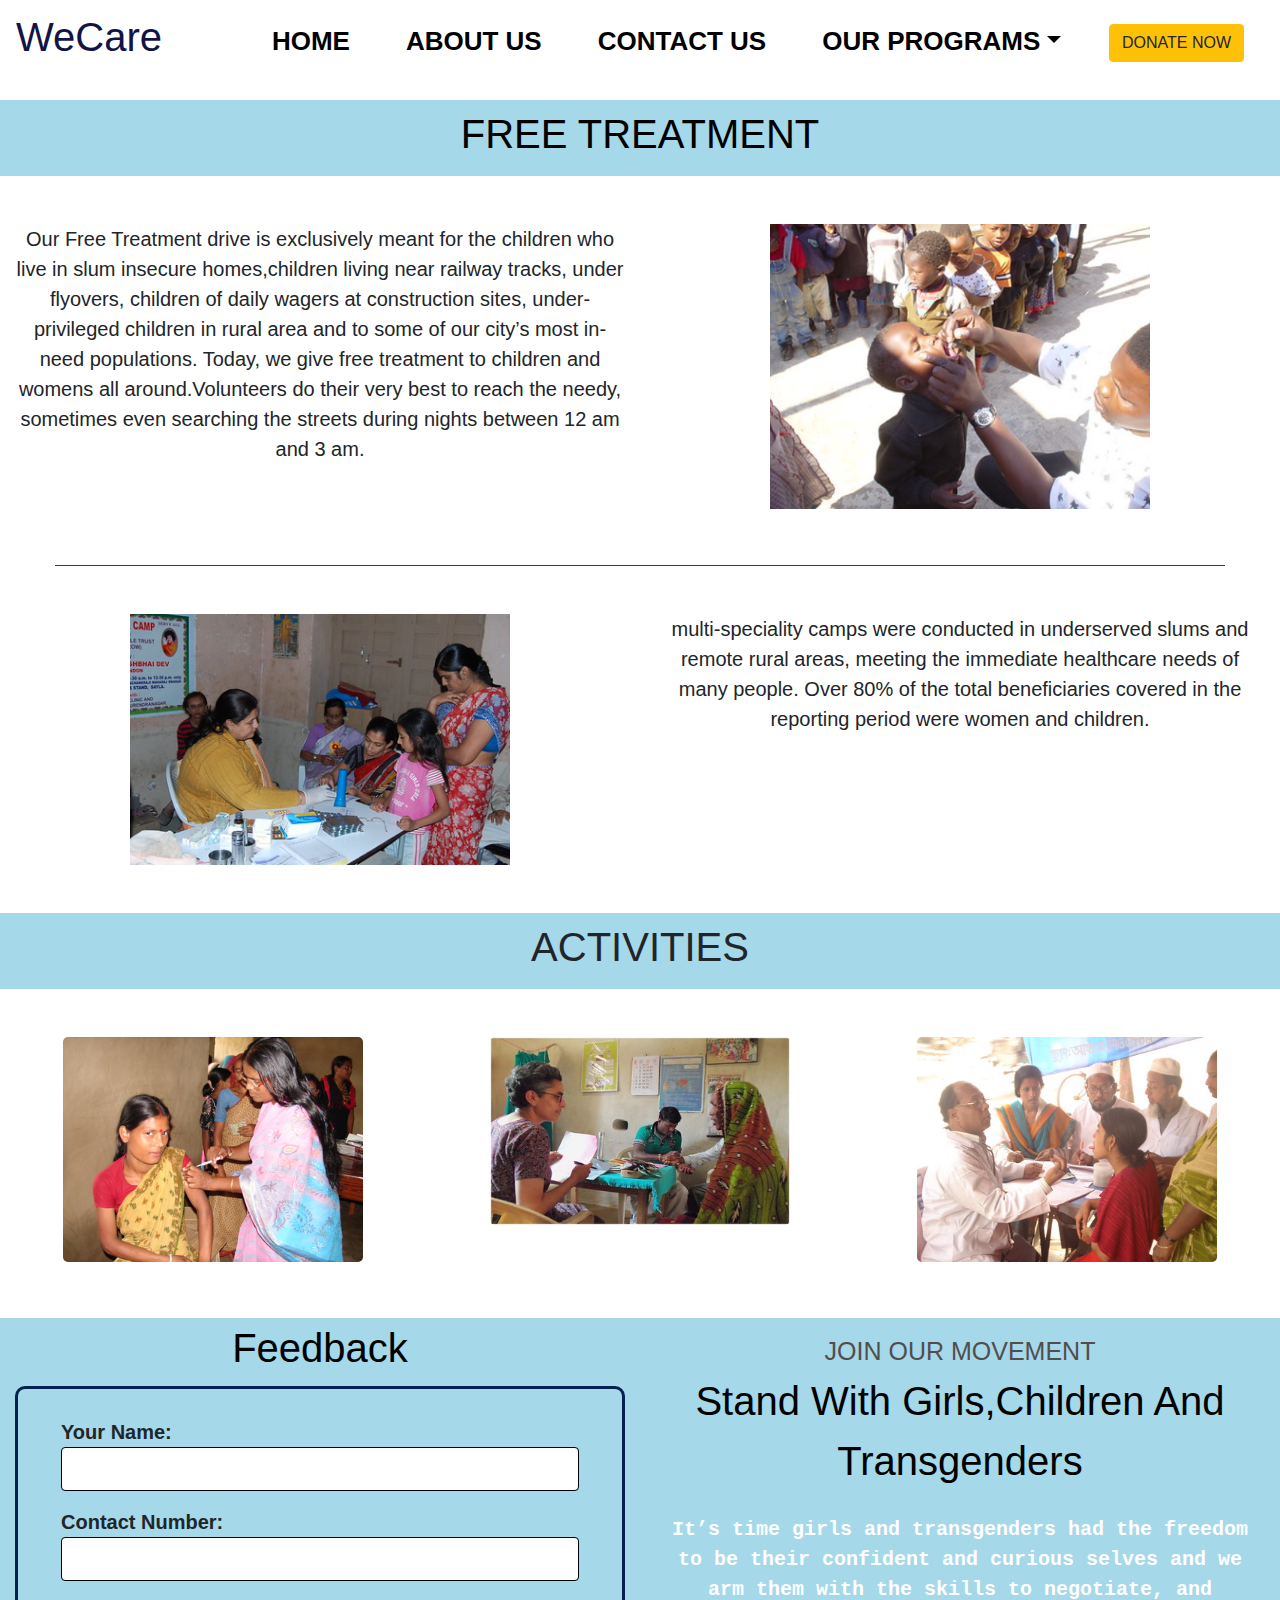
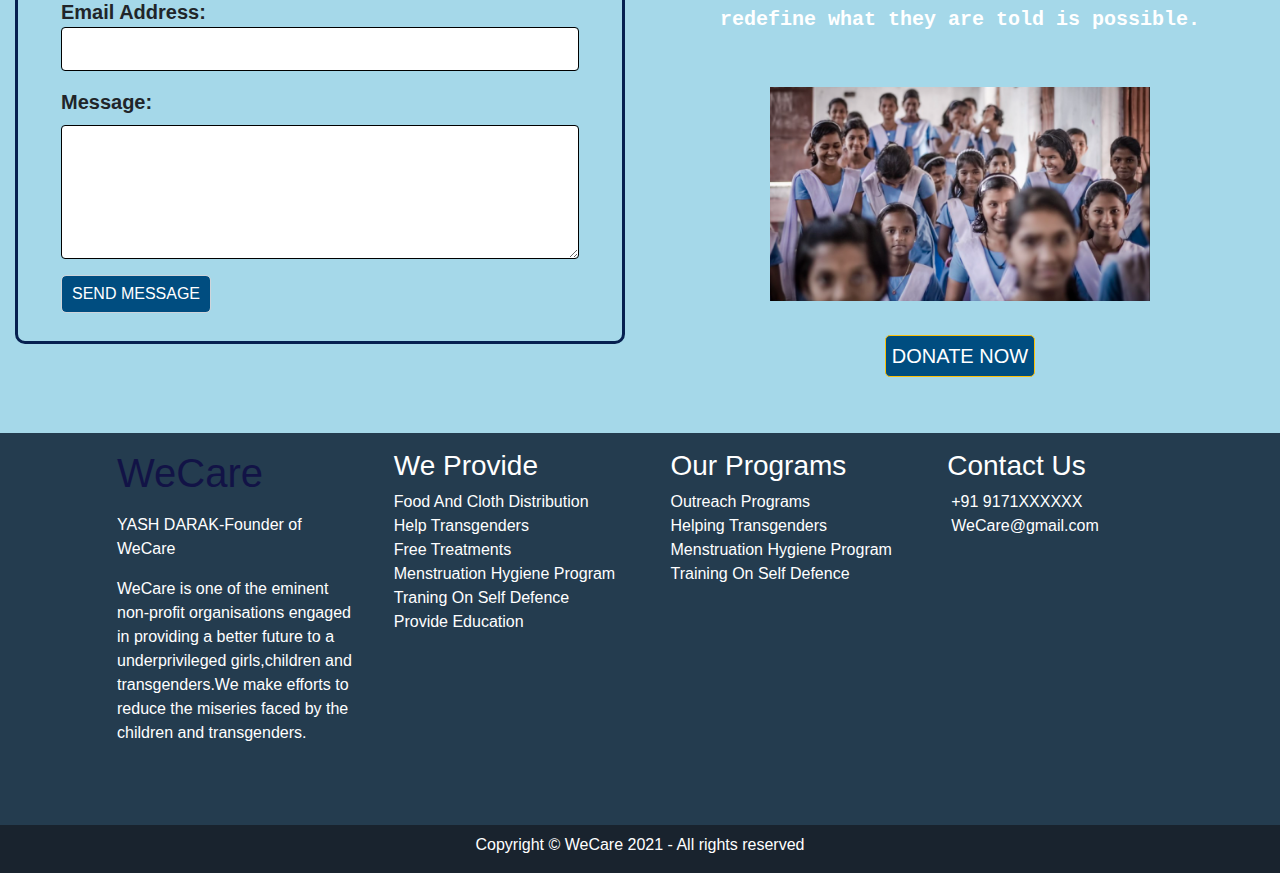
<file: html/free-treatment.html>
<!doctype html>
<html lang="en">
  <head> 
    <meta charset="utf-8">
    <meta name="viewport" content="width=device-width, initial-scale=1">
    <link href="./css/csssheet.css" rel="stylesheet">
    <link rel="stylesheet" href="https://stackpath.bootstrapcdn.com/bootstrap/4.5.2/css/bootstrap.min.css" integrity="sha384-JcKb8q3iqJ61gNV9KGb8thSsNjpSL0n8PARn9HuZOnIxN0hoP+VmmDGMN5t9UJ0Z" crossorigin="anonymous">
    <link rel="stylesheet" href="https://pro.fontawesome.com/releases/v5.10.0/css/all.css" integrity="sha384-AYmEC3Yw5cVb3ZcuHtOA93w35dYTsvhLPVnYs9eStHfGJvOvKxVfELGroGkvsg+p" crossorigin="anonymous"/>
    <title>WeCare</title>
  </head>
  <body>
  <header>
  <div class="bottomheader">
    <div class="container-fluid">
      <nav class="navbar fixed-top navbar-light navbar-expand-lg navbar-expand-md scrolling-navbar" style="background-color: white;">
        <a class="navbar-brand">
          <h1 class="heading">WeCare</h1>
        </a>
        <button class="navbar-toggler" data-toggle="collapse" data-target="#navbarToggler"><span class="navbar-toggler-icon"></span></button>
        <div class="collapse navbar-collapse" id="navbarToggler">
          
        <ul class="navbar-nav">
          <li class="nav-item" >
            <a href="index.html" class="nav-link active" style="color: black; font-size: 26px; font-weight: bold; ">HOME</a>
          </li>
          <li class="nav-item ">
            <a href="index.html" class="nav-link" style="color: black; font-size: 26px; font-weight: bold;">ABOUT US</a>
          </li>
          <li class="nav-item ">
            <a href="#contact-Us" class="nav-link" style="color: black; font-size: 26px; font-weight: bold;">CONTACT US</a>
          </li>
          <li class="nav-item dropdown">
            <a  class="nav-link dropdown-toggle " href="#" data-toggle="dropdown"  role="button" style="color: black; font-size: 26px; font-weight: bold;">OUR PROGRAMS</a>
            <div class="dropdown-menu" >
              <a class="dropdown-item" href="index.html">Outreach Programs</a>
              <div class="dropdown-divider"></div>
              <a class="dropdown-item" href="help-trans.html">Helping Transgender</a>
              <div class="dropdown-divider"></div>
              <a class="dropdown-item" href="menstruation-hygiene.html">Menstrual Hygiene Program </a>
              <div class="dropdown-divider"></div>
              <a class="dropdown-item" href="training.html"> Traning On Self-Defence</a>
            </div>
          </li>
          <li class="nav-item">
            <a href="donation.html" class="btn btn-info btn-warning" role="button">DONATE NOW</a>
          </li>
        </ul>
      </div>
      </nav>
    </div>
  </div>
  </header>
   <div class="container-fluid top-section">
    <div class="row ">
      <div class="col-12 text-center sec-heading">
        <h1>FREE TREATMENT</h1> 
      </div>
      <div class="col-lg-6 col-md-6 col-sm-12 col-xs-12 mb-2 text-center">
        <div class="mt-5 mb-2 about-us-1">Our Free Treatment drive is exclusively meant for the children who live in slum insecure homes,children living near railway tracks, 
          under flyovers, children of daily wagers at construction sites, under- privileged children in rural area and to some of our city’s most in-need populations.
          Today, we give free treatment to children and womens all around.Volunteers do  their very best to reach the needy, sometimes even searching the streets during nights between 12 am and 3 am.
       </div>
      </div>
      <div class="col-lg-6 col-md-6 col-sm-12 col-xs-12 mb-5 text-center">
        <img class="img img-fluid mt-5 mb-2" src="./images/health.png" alt="">
      </div>
    </div>
    <div class="line"></div>
     <div class="row">
       <div class="col-lg-6 col-md-6 col-sm-12 col-xs-12 mb-4 text-center">
        <img class="img img-fluid mt-5 mb-2" src="./images/health1.jpg" alt="">
       </div>
       <div class="col-lg-6 col-md-6 col-sm-12 col-xs-12 mb-5 text-center">
       <div class="mt-5 mb-4 about-us-1">multi-speciality camps were conducted in underserved slums and remote rural areas, meeting the immediate healthcare needs of many people.
        Over 80% of the total beneficiaries covered in the reporting period were women and children.
     </div>
       </div>
     </div>
    <div class="row ">
      <div class="col-12 text-center mt-3 dis-head">
        <h1>ACTIVITIES</h1> 
      </div>
      <div class="col-lg-4 col-md-4 col-sm-12 col-xs-12 mb-2 text-center">
        <img class=" img-fluid mt-5 mb-2 footer-img" src="./images/health2.jpg" alt=""></div>
      <div class="col-lg-4 col-md-4 col-sm-12 col-xs-12 mb-5 text-center">
        <img class=" img-fluid mt-5 mb-2 footer-img" src="./images/health3.jpg" alt="">
      </div>
      <div class="col-lg-4 col-md-4 col-sm-12 col-xs-12 mb-5 text-center">
        <img class=" img-fluid mt-5 mb-2 footer-img" src="./images/treatment.jpg" alt="">
      </div>
    </div>
   </div>
  <div class="container-fluid middle-section">
    <div class="row">
      <div class="col-lg-6 col-md-6 col-sm-12 mb-5">
        <div class=" text-center mb-2 feedb">Feedback</div>
        <form action="" class="main-form">
          <div class="container-fluid">
            <div class="row">
              <div class="col ">
                <div class="form-group  p-1 m-1">
                  <div>Your Name:</div>
                  <input type="text" class="form-control" >
                </div>
              </div>
            </div>  
          </div>
          <div class="container-fluid">
            <div class="row">
              <div class="col ">
                <div class="form-group  p-1 m-1">
                  <div>Contact Number:</div>
                  <input type="email" class="form-control" >
                </div>
              </div>
            </div>  
          </div>
          <div class="container-fluid">
            <div class="row">
              <div class="col ">
                <div class="form-group  p-1 m-1">
                  <div>Email Address:</div>
                  <input type="email" class="form-control" >
                </div>
              </div>
            </div>  
          </div>
          <div class="container-fluid">
            <div class="row">
              <div class="col">
                <div class="form-group p-1 m-1">
                  <label for="message">Message:</label>
                  <textarea class="form-control" rows="4" id="textarea" ></textarea>
                </div> 
              </div>
            </div>
          </div>
          <div class="container-fluid">
            <div class="row">
              <div class="col">
                <div class="form-group p-1 m-1">
                <button class="form-control align-center btn-style" type="submit" name="Send Message">SEND MESSAGE</button>
                </div>
              </div>
            </div>
          </div>  
        </form>
      </div>
      <div class="col-lg-6 col-md-6 col-sm-12 col-xs-12 mb-5">
        <div class=" text-center smallheader">JOIN OUR MOVEMENT</div>
        <div class=" text-center mb-4 feedb">Stand With Girls,Children And Transgenders</div>
        <div class="text-center mb-5 cmnheader">It’s time girls and transgenders had the freedom to be their confident and curious selves
         and we arm them with the skills to negotiate, 
          and redefine what they are told is possible.
        </div>
        <div class=" text-center mb-4">
          <img class="img img-fluid mt-1" src="./images/girl-edu.png" alt="">
        </div>
        <div class="text-center">
          <a href="donation.html" class="btn btn-info btn-lg mb-2 btn-warning btn-style" role="button">DONATE NOW</a>
        </div>
      </div> 
    </div>
    </div>
    </div>
  </div>
</div>
  <footer class="fullfooter">
    <div class="container top-footer p-md-3 p-1">
      <div class="row ml-3">
        <div class="col-md-3 pb-4">
          <h1 class="heading mb-3">WeCare</h1>
          <p> YASH DARAK-Founder of WeCare</p>
          <p>WeCare is one of the eminent non-profit organisations engaged in providing
            a better future to a underprivileged girls,children and transgenders.We make efforts to reduce
            the miseries faced by the children and transgenders.
          </p>
          <a class="p-1" href="index.html"><i class="fab fa-2x fa-facebook"></i></a>
          <a class="p-1"  href="index.html"><i class="fab fa-2x fa-youtube"></i></a>
          <a class="p-1"  href="index.html"><i class="fab fa-2x fa-twitter"></i></a>
          <a class="p-1"  href="index.html"><i class="fab fa-2x fa-instagram"></i></a>
        </div>
        <div class="col-md-3 pb-4">
          <h3>We Provide</h3>
          <a href="food-cloth.html">Food And Cloth Distribution</a><br>
          <a href="help-trans.html">Help Transgenders</a><br>
          <a href="free-treatment.html">Free Treatments</a><br>
          <a href="menstruation-hygiene.html">Menstruation Hygiene Program</a><br>
          <a href="training.html">Traning On Self Defence</a><br>
          <a href="provide-edu.html">Provide Education</a>
        </div>
        <div class="col-md-3 pb-4">
          <h3>Our Programs</h3>
          <a href="index.html">Outreach Programs</a><br>
          <a href="help-trans.html">Helping Transgenders</a><br>
          <a href="menstruation-hygiene.html">Menstruation Hygiene Program</a><br>
          <a href="training.html">Training On Self Defence</a>
        </div>
        <a name="contact-Us"></a>
        <div class="col-md-3 pb-4">
          <h3>Contact Us</h3>
          <a class="p-1" href="tel:+91 9171XXXXXX"><i class="fas fa-phone"></i>+91 9171XXXXXX</a><br>
           <a class="p-1" href="mailto:WeCare@gmail.com"><i class="fas fa-envelope"></i> WeCare@gmail.com</a>
        </div>
      </div>
    </div>
    <div class="container-fluid buttom-footer pt-2">
      <div class="row">
        <div class="col-12 text-center">
          <p> Copyright &copy; WeCare 2021 - All rights reserved</p> 
        </div>
      </div>
    </div>
  </footer>
    <script src="https://code.jquery.com/jquery-3.5.1.slim.min.js" integrity="sha384-DfXdz2htPH0lsSSs5nCTpuj/zy4C+OGpamoFVy38MVBnE+IbbVYUew+OrCXaRkfj" crossorigin="anonymous"></script>
<script src="https://cdn.jsdelivr.net/npm/popper.js@1.16.1/dist/umd/popper.min.js" integrity="sha384-9/reFTGAW83EW2RDu2S0VKaIzap3H66lZH81PoYlFhbGU+6BZp6G7niu735Sk7lN" crossorigin="anonymous"></script>
<script src="https://stackpath.bootstrapcdn.com/bootstrap/4.5.2/js/bootstrap.min.js" integrity="sha384-B4gt1jrGC7Jh4AgTPSdUtOBvfO8shuf57BaghqFfPlYxofvL8/KUEfYiJOMMV+rV" crossorigin="anonymous"></script>
  </body>
</html>
</file>
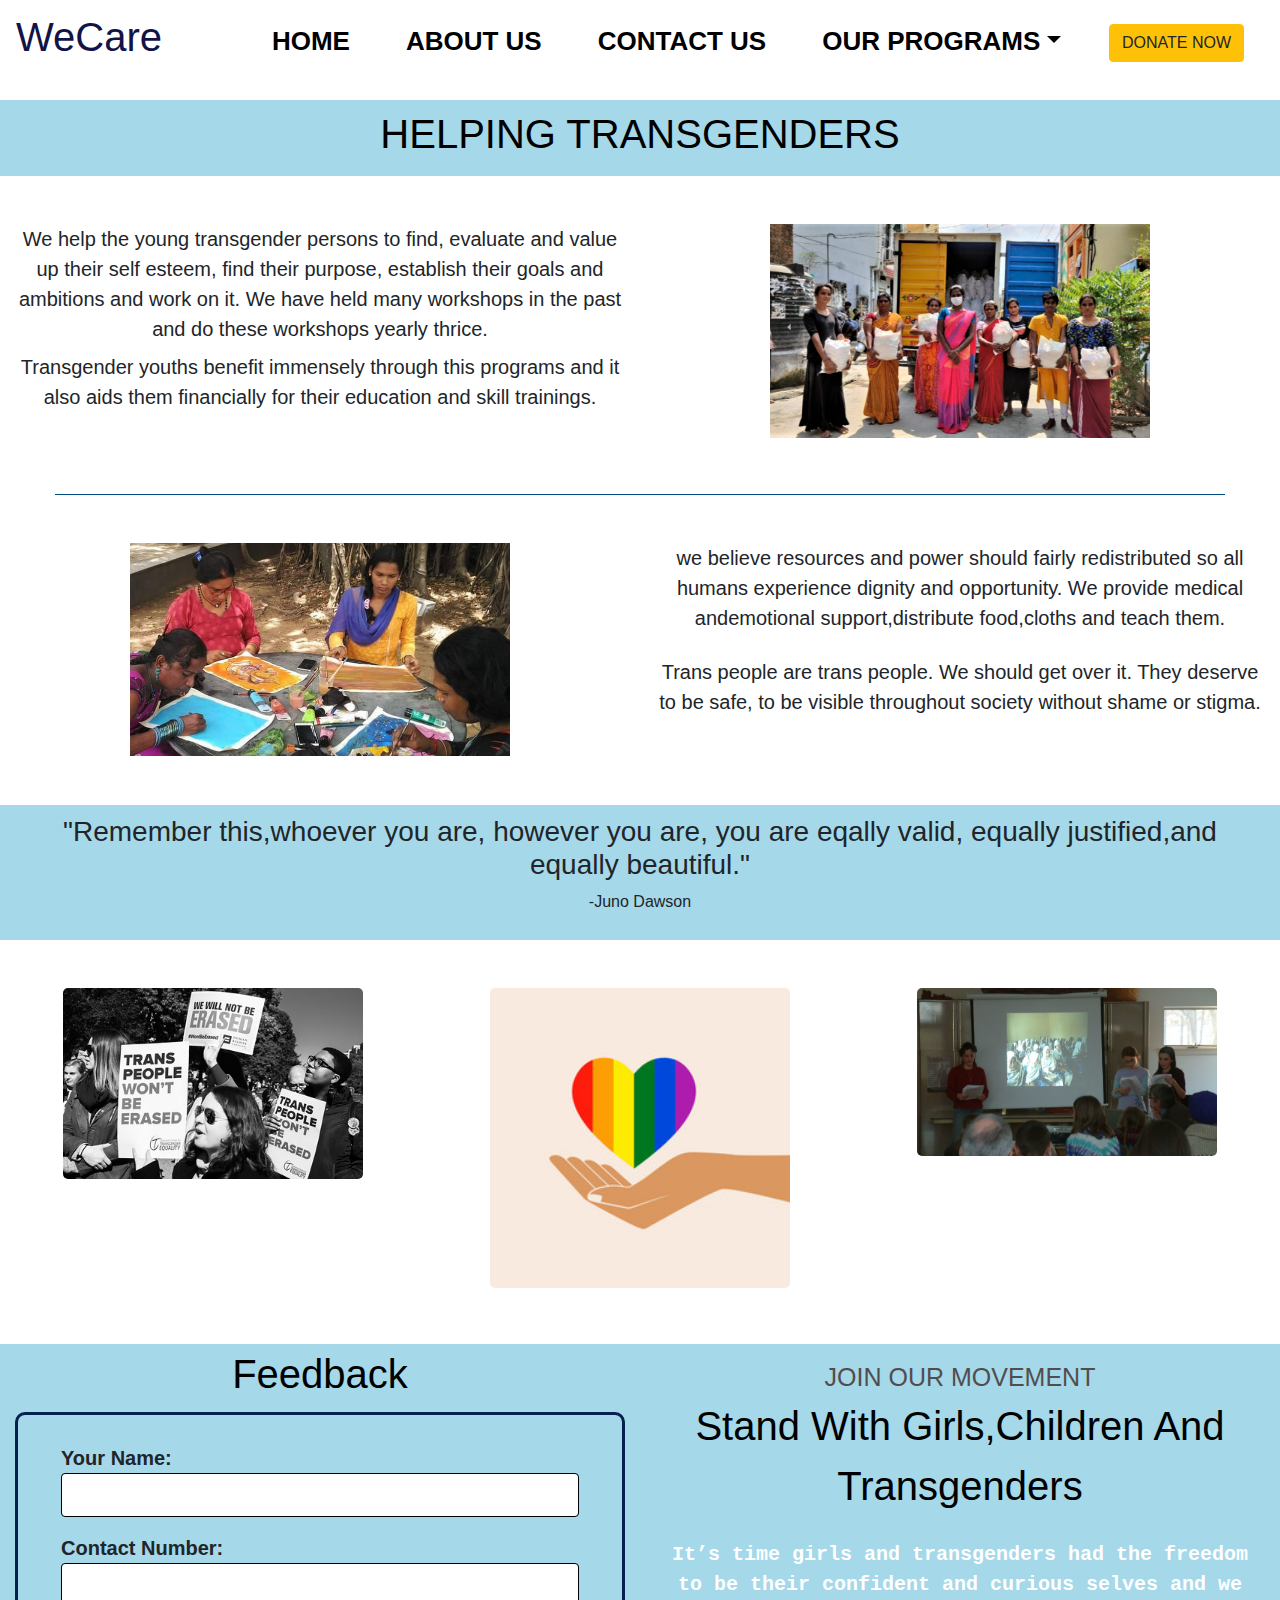
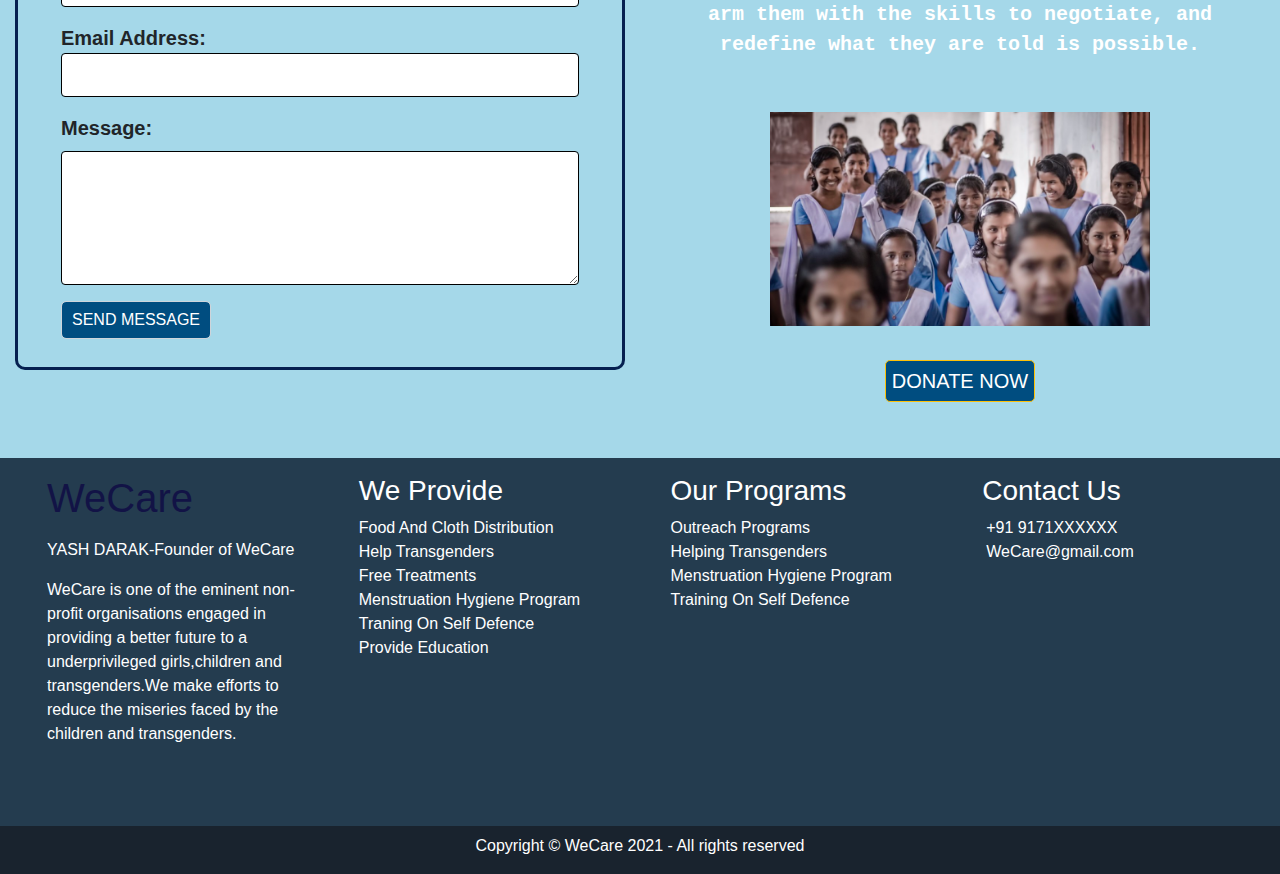
<file: html/help-trans.html>
<!doctype html>
<html lang="en">
  <head> 
    <meta charset="utf-8">
    <meta name="viewport" content="width=device-width, initial-scale=1">
    <link href="./css/csssheet.css" rel="stylesheet">
    <link rel="stylesheet" href="https://stackpath.bootstrapcdn.com/bootstrap/4.5.2/css/bootstrap.min.css" integrity="sha384-JcKb8q3iqJ61gNV9KGb8thSsNjpSL0n8PARn9HuZOnIxN0hoP+VmmDGMN5t9UJ0Z" crossorigin="anonymous">
    <link rel="stylesheet" href="https://pro.fontawesome.com/releases/v5.10.0/css/all.css" integrity="sha384-AYmEC3Yw5cVb3ZcuHtOA93w35dYTsvhLPVnYs9eStHfGJvOvKxVfELGroGkvsg+p" crossorigin="anonymous"/>
    <title>WeCare</title>
  </head>
  <body>
  <header>
  <div class="bottomheader">
    <div class="container-fluid">
      <nav class="navbar fixed-top navbar-light navbar-expand-lg navbar-expand-md scrolling-navbar" style="background-color: white;">
        <a class="navbar-brand">
          <h1 class="heading">WeCare</h1>
        </a>
        <button class="navbar-toggler" data-toggle="collapse" data-target="#navbarToggler"><span class="navbar-toggler-icon"></span></button>
        <div class="collapse navbar-collapse" id="navbarToggler">
          
        <ul class="navbar-nav">
          <li class="nav-item" >
            <a href="index.html" class="nav-link active" style="color: black; font-size: 26px; font-weight: bold; ">HOME</a>
          </li>
          <li class="nav-item ">
            <a href="index.html" class="nav-link" style="color: black; font-size: 26px; font-weight: bold;">ABOUT US</a>
          </li>
          <li class="nav-item ">
            <a href="#contact-Us" class="nav-link" style="color: black; font-size: 26px; font-weight: bold;">CONTACT US</a>
          </li>
          <li class="nav-item dropdown">
            <a  class="nav-link dropdown-toggle " href="#" data-toggle="dropdown"  role="button" style="color: black; font-size: 26px; font-weight: bold;">OUR PROGRAMS</a>
            <div class="dropdown-menu" >
              <a class="dropdown-item" href="index.html">Outreach Programs</a>
              <div class="dropdown-divider"></div>
              <a class="dropdown-item" href="help-trans.html">Helping Transgender</a>
              <div class="dropdown-divider"></div>
              <a class="dropdown-item" href="menstruation-hygiene.html">Menstrual Hygiene Program </a>
              <div class="dropdown-divider"></div>
              <a class="dropdown-item" href="training.html"> Traning On Self-Defence</a>
            </div>
          </li>
          <li class="nav-item">
            <a href="donation.html" class="btn btn-info btn-warning" role="button">DONATE NOW</a>
          </li>
        </ul>
      </div>
      </nav>
    </div>
  </div>
  </header>
   <div class="container-fluid top-section">
    <div class="row ">
      <div class="col-12 text-center sec-heading">
        <h1>HELPING TRANSGENDERS</h1> 
      </div>
      <div class="col-lg-6 col-md-6 col-sm-12 col-xs-12 mb-2 text-center">
        <div class="mt-5 mb-2 about-us-1">We help the young transgender persons to find, evaluate and value up their self esteem, find their purpose, establish their goals and ambitions and work on it.
           We have held many workshops in the past and do these workshops yearly thrice.
       </div>
       <div class="mt-2 mb-2 about-us-1">Transgender youths benefit immensely through this programs and it also aids them financially for their education and skill trainings.</div>
      </div>
      <div class="col-lg-6 col-md-6 col-sm-12 col-xs-12 mb-5 text-center">
        <img class="img img-fluid mt-5 mb-2" src="./images/trans-food-1.png" alt="">
      </div>
    </div>
    <div class="line"></div>
     <div class="row">
       <div class="col-lg-6 col-md-6 col-sm-12 col-xs-12 mb-4 text-center">
        <img class="img img-fluid mt-5 mb-2" src="./images/trans-food-2.png" alt="">
       </div>
       <div class="col-lg-6 col-md-6 col-sm-12 col-xs-12 mb-5 text-center">
       <div class="mt-5 mb-4 about-us-1">we believe resources and power should fairly redistributed so all humans experience dignity and opportunity.
        We provide medical andemotional support,distribute food,cloths and teach them.
     </div>
     <div class="mt-2 mb-4 about-us-1">Trans people are trans people. We should get over it. They deserve to be safe, to be visible throughout society without shame or stigma.</div>
       </div>
     </div>
    <div class="row ">
      <div class="col-12 text-center mt-3 dis-head">
        <h3>"Remember this,whoever you are, however you are, you are eqally valid,
          equally justified,and equally beautiful."</h3> <P>-Juno Dawson</P>
      </div>
      <div class="col-lg-4 col-md-4 col-sm-12 col-xs-12 mb-2 text-center">
        <img class=" img-fluid mt-5 mb-2 footer-img" src="./images/trans.jpg" alt=""></div>
      <div class="col-lg-4 col-md-4 col-sm-12 col-xs-12 mb-5 text-center">
        <img class=" img-fluid mt-5 mb-2 footer-img" src="./images/trans-img.jpg" alt="">
      </div>
      <div class="col-lg-4 col-md-4 col-sm-12 col-xs-12 mb-5 text-center">
        <img class=" img-fluid mt-5 mb-2 footer-img" src="./images/volunter1.png" alt="">
      </div>
    </div>
   </div>
  <div class="container-fluid middle-section">
    <div class="row">
      <div class="col-lg-6 col-md-6 col-sm-12 col-xs-12 mb-5">
        <div class=" text-center mb-2 feedb">Feedback</div>
        <form action="" class="main-form">
          <div class="container-fluid">
            <div class="row">
              <div class="col ">
                <div class="form-group  p-1 m-1">
                  <div>Your Name:</div>
                  <input type="text" class="form-control" >
                </div>
              </div>
            </div>  
          </div>
          <div class="container-fluid">
            <div class="row">
              <div class="col ">
                <div class="form-group  p-1 m-1">
                  <div>Contact Number:</div>
                  <input type="email" class="form-control" >
                </div>
              </div>
            </div>  
          </div>
          <div class="container-fluid">
            <div class="row">
              <div class="col ">
                <div class="form-group  p-1 m-1">
                  <div>Email Address:</div>
                  <input type="email" class="form-control" >
                </div>
              </div>
            </div>  
          </div>
          <div class="container-fluid">
            <div class="row">
              <div class="col">
                <div class="form-group p-1 m-1">
                  <label for="message">Message:</label>
                  <textarea class="form-control" rows="4" id="textarea" ></textarea>
                </div> 
              </div>
            </div>
          </div>
          <div class="container-fluid">
            <div class="row">
              <div class="col">
                <div class="form-group p-1 m-1">
                <button class="form-control align-center btn-style" type="submit" name="Send Message">SEND MESSAGE</button>
                </div>
              </div>
            </div>
          </div>  
        </form>
      </div>
      <div class="col-lg-6 col-md-6 col-sm-12 col-xs-12 mb-5">
        <div class=" text-center smallheader">JOIN OUR MOVEMENT</div>
        <div class=" text-center mb-4 feedb">Stand With Girls,Children And Transgenders</div>
        <div class="text-center mb-5 cmnheader">It’s time girls and transgenders had the freedom to be their confident and curious selves
         and we arm them with the skills to negotiate, 
          and redefine what they are told is possible.
        </div>
        <div class=" text-center mb-4">
          <img class="img img-fluid mt-1" src="./images/girl-edu.png" alt="">
        </div>
        <div class="text-center">
          <a href="donation.html" class="btn btn-info btn-lg mb-2 btn-warning btn-style" role="button">DONATE NOW</a>
        </div>
      </div> 
    </div>
    </div>
    </div>
  </div>
</div>
  <footer class="fullfooter">
    <div class="container-fluid top-footer p-md-3 p-1">
      <div class="row ml-3">
        <div class="col-md-3 pb-4">
          <h1 class="heading mb-3">WeCare</h1>
          <p> YASH DARAK-Founder of WeCare</p>
          <p>WeCare is one of the eminent non-profit organisations engaged in providing
            a better future to a underprivileged girls,children and transgenders.We make efforts to reduce
            the miseries faced by the children and transgenders.
          </p>
          <a class="p-1" href="index.html"><i class="fab fa-2x fa-facebook"></i></a>
          <a class="p-1"  href="index.html"><i class="fab fa-2x fa-youtube"></i></a>
          <a class="p-1"  href="index.html"><i class="fab fa-2x fa-twitter"></i></a>
          <a class="p-1"  href="index.html"><i class="fab fa-2x fa-instagram"></i></a>
        </div>
        <div class="col-md-3 pb-4">
          <h3>We Provide</h3>
          <a href="food-cloth.html">Food And Cloth Distribution</a><br>
          <a href="help-trans.html">Help Transgenders</a><br>
          <a href="free-treatment.html">Free Treatments</a><br>
          <a href="menstruation-hygiene.html">Menstruation Hygiene Program</a><br>
          <a href="training.html">Traning On Self Defence</a><br>
          <a href="provide-edu.html">Provide Education</a>
        </div>
        <div class="col-md-3 pb-4">
          <h3>Our Programs</h3>
          <a href="index.html">Outreach Programs</a><br>
          <a href="help-trans.html">Helping Transgenders</a><br>
          <a href="menstruation-hygiene.html">Menstruation Hygiene Program</a><br>
          <a href="training.html">Training On Self Defence</a>
        </div>
        <a name="contact-Us"></a>
        <div class="col-md-3 pb-4">
          <h3>Contact Us</h3>
          <a class="p-1" href="tel:+91 9171XXXXXX"><i class="fas fa-phone"></i>+91 9171XXXXXX</a><br>
           <a class="p-1" href="mailto:WeCare@gmail.com"><i class="fas fa-envelope"></i> WeCare@gmail.com</a>
        </div>
      </div>
    </div>
    <div class="container-fluid buttom-footer pt-2">
      <div class="row">
        <div class="col-12 text-center">
          <p> Copyright &copy; WeCare 2021 - All rights reserved</p> 
        </div>
      </div>
    </div>
  </footer>
    <script src="https://code.jquery.com/jquery-3.5.1.slim.min.js" integrity="sha384-DfXdz2htPH0lsSSs5nCTpuj/zy4C+OGpamoFVy38MVBnE+IbbVYUew+OrCXaRkfj" crossorigin="anonymous"></script>
<script src="https://cdn.jsdelivr.net/npm/popper.js@1.16.1/dist/umd/popper.min.js" integrity="sha384-9/reFTGAW83EW2RDu2S0VKaIzap3H66lZH81PoYlFhbGU+6BZp6G7niu735Sk7lN" crossorigin="anonymous"></script>
<script src="https://stackpath.bootstrapcdn.com/bootstrap/4.5.2/js/bootstrap.min.js" integrity="sha384-B4gt1jrGC7Jh4AgTPSdUtOBvfO8shuf57BaghqFfPlYxofvL8/KUEfYiJOMMV+rV" crossorigin="anonymous"></script>
  </body>
</html>
</file>
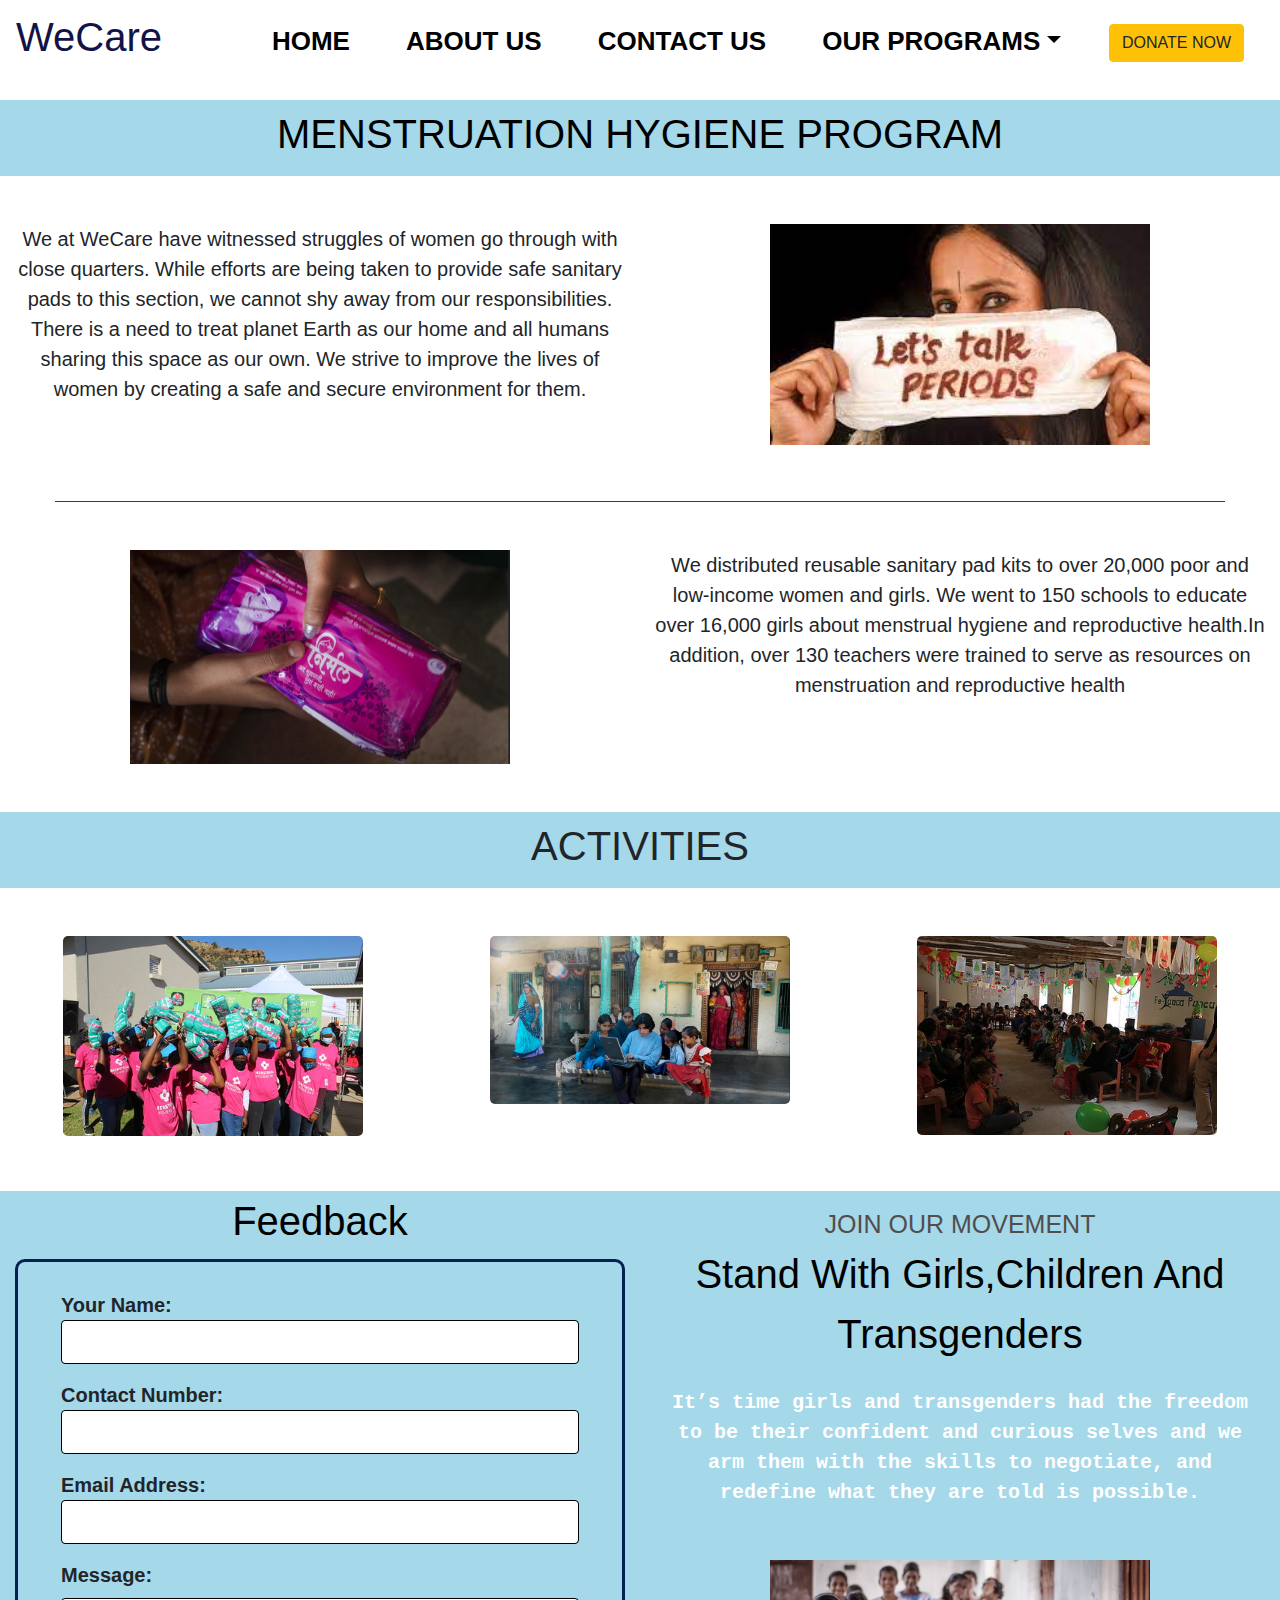
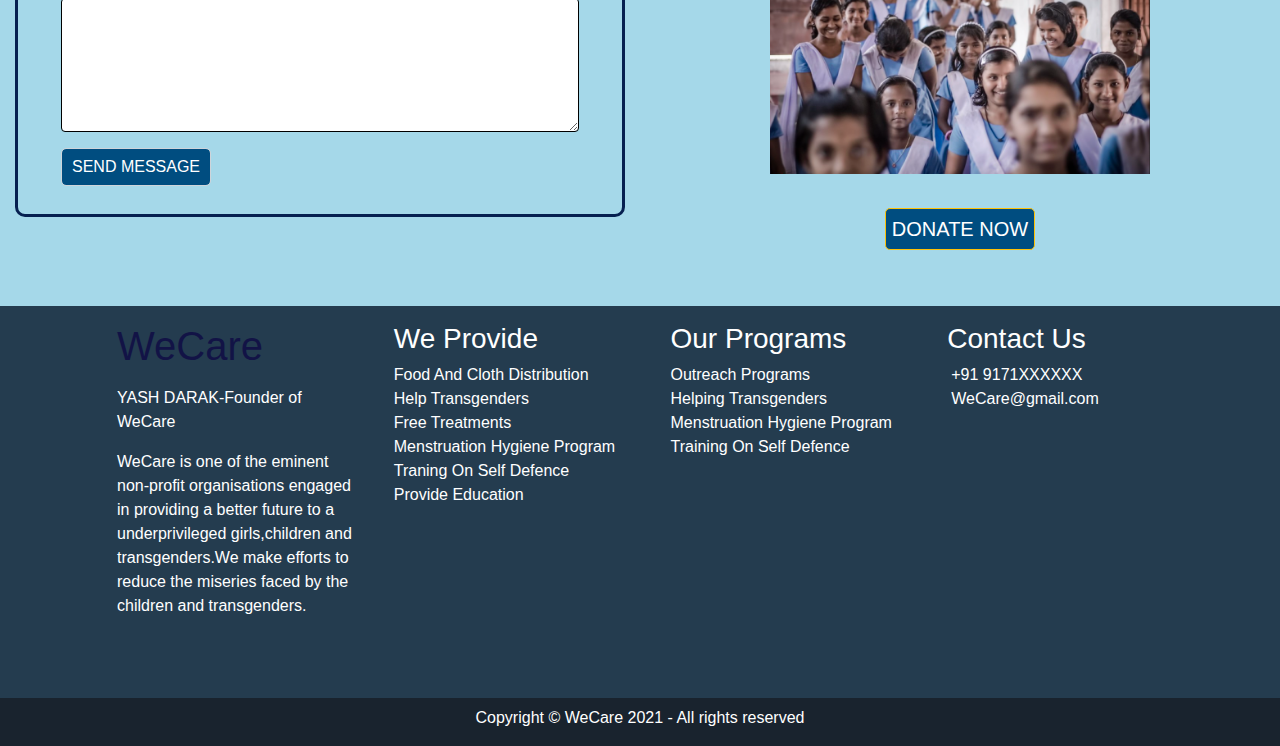
<file: html/menstruation-hygiene.html>
<!doctype html>
<html lang="en">
  <head> 
    <meta charset="utf-8">
    <meta name="viewport" content="width=device-width, initial-scale=1">
    <link href="./css/csssheet.css" rel="stylesheet">
    <link rel="stylesheet" href="https://stackpath.bootstrapcdn.com/bootstrap/4.5.2/css/bootstrap.min.css" integrity="sha384-JcKb8q3iqJ61gNV9KGb8thSsNjpSL0n8PARn9HuZOnIxN0hoP+VmmDGMN5t9UJ0Z" crossorigin="anonymous">
    <link rel="stylesheet" href="https://pro.fontawesome.com/releases/v5.10.0/css/all.css" integrity="sha384-AYmEC3Yw5cVb3ZcuHtOA93w35dYTsvhLPVnYs9eStHfGJvOvKxVfELGroGkvsg+p" crossorigin="anonymous"/>
    <title>WeCare</title>
  </head>
  <body>
  <header>
  <div class="bottomheader">
    <div class="container-fluid">
      <nav class="navbar fixed-top navbar-light navbar-expand-lg navbar-expand-md scrolling-navbar" style="background-color: white;">
        <a class="navbar-brand">
          <h1 class="heading">WeCare</h1>
        </a>
        <button class="navbar-toggler" data-toggle="collapse" data-target="#navbarToggler"><span class="navbar-toggler-icon"></span></button>
        <div class="collapse navbar-collapse" id="navbarToggler">
          
        <ul class="navbar-nav">
          <li class="nav-item" >
            <a href="index.html" class="nav-link active" style="color: black; font-size: 26px; font-weight: bold; ">HOME</a>
          </li>
          <li class="nav-item ">
            <a href="index.html" class="nav-link" style="color: black; font-size: 26px; font-weight: bold;">ABOUT US</a>
          </li>
          <li class="nav-item ">
            <a href="#contact-Us" class="nav-link" style="color: black; font-size: 26px; font-weight: bold;">CONTACT US</a>
          </li>
          <li class="nav-item dropdown">
            <a  class="nav-link dropdown-toggle " href="#" data-toggle="dropdown"  role="button" style="color: black; font-size: 26px; font-weight: bold;">OUR PROGRAMS</a>
            <div class="dropdown-menu" >
              <a class="dropdown-item" href="index.html">Outreach Programs</a>
              <div class="dropdown-divider"></div>
              <a class="dropdown-item" href="help-trans.html">Helping Transgender</a>
              <div class="dropdown-divider"></div>
              <a class="dropdown-item" href="menstruation-hygiene.html">Menstrual Hygiene Program </a>
              <div class="dropdown-divider"></div>
              <a class="dropdown-item" href="training.html"> Traning On Self-Defence</a>
            </div>
          </li>
          <li class="nav-item">
            <a href="donation.html" class="btn btn-info btn-warning" role="button">DONATE NOW</a>
          </li>
        </ul>
      </div>
      </nav>
    </div>
  </div>
  </header>
   <div class="container-fluid top-section">
    <div class="row ">
      <div class="col-12 text-center sec-heading">
        <h1>MENSTRUATION HYGIENE PROGRAM</h1> 
      </div>
      <div class="col-lg-6 col-md-6 col-sm-12 col-xs-12 mb-2 text-center">
        <div class="mt-5 mb-2 about-us-1">We at WeCare have witnessed struggles of  women go through with close quarters. While efforts are being taken to provide safe sanitary pads to this section, we cannot shy away from our responsibilities.
           There is a need to treat planet Earth as our home and all humans sharing this space as our own.
           We strive to improve the lives of women by creating a safe and secure environment for them.
       </div>
      </div>
      <div class="col-lg-6 col-md-6 col-sm-12 col-xs-12 mb-5 text-center">
        <img class="img img-fluid mt-5 mb-2" src="./images/periods.jfif" alt="">
      </div>
    </div>
    <div class="line"></div>
     <div class="row">
       <div class="col-lg-6 col-md-6 col-sm-12 col-xs-12 mb-4 text-center">
        <img class="img img-fluid mt-5 mb-2" src="./images/pads.png" alt="">
       </div>
       <div class="col-lg-6 col-md-6 col-sm-12 col-xs-12 mb-5 text-center">
       <div class="mt-5 mb-4 about-us-1">We distributed reusable sanitary pad kits to
        over 20,000 poor and low-income women and girls.
        We went to 150 schools to
        educate over 16,000 girls about menstrual hygiene and
        reproductive health.In addition, over 130 teachers were
        trained to serve as resources on menstruation and
        reproductive health
     </div>
       </div>
     </div>
    <div class="row ">
      <div class="col-12 text-center mt-3 dis-head">
        <h1>ACTIVITIES</h1> 
      </div>
      <div class="col-lg-4 col-md-4 col-sm-12 col-xs-12 mb-2 text-center">
        <img class=" img-fluid mt-5 mb-2 footer-img" src="./images/volunter3.jpg" alt=""></div>
      <div class="col-lg-4 col-md-4 col-sm-12 col-xs-12 mb-5 text-center">
        <img class=" img-fluid mt-5 mb-2 footer-img" src="./images/awarness.png" alt="">
      </div>
      <div class="col-lg-4 col-md-4 col-sm-12 col-xs-12 mb-5 text-center">
        <img class=" img-fluid mt-5 mb-2 footer-img" src="./images/volunter.jpg" alt="">
      </div>
    </div>
   </div>
  <div class="container-fluid middle-section">
    <div class="row">
      <div class="col-lg-6 col-md-6 col-sm-12 mb-5">
        <div class=" text-center mb-2 feedb">Feedback</div>
        <form action="" class="main-form">
          <div class="container-fluid">
            <div class="row">
              <div class="col ">
                <div class="form-group  p-1 m-1">
                  <div>Your Name:</div>
                  <input type="text" class="form-control" >
                </div>
              </div>
            </div>  
          </div>
          <div class="container-fluid">
            <div class="row">
              <div class="col ">
                <div class="form-group  p-1 m-1">
                  <div>Contact Number:</div>
                  <input type="email" class="form-control" >
                </div>
              </div>
            </div>  
          </div>
          <div class="container-fluid">
            <div class="row">
              <div class="col ">
                <div class="form-group  p-1 m-1">
                  <div>Email Address:</div>
                  <input type="email" class="form-control" >
                </div>
              </div>
            </div>  
          </div>
          <div class="container-fluid">
            <div class="row">
              <div class="col">
                <div class="form-group p-1 m-1">
                  <label for="message">Message:</label>
                  <textarea class="form-control" rows="4" id="textarea" ></textarea>
                </div> 
              </div>
            </div>
          </div>
          <div class="container-fluid">
            <div class="row">
              <div class="col">
                <div class="form-group p-1 m-1">
                <button class="form-control align-center btn-style" type="submit" name="Send Message">SEND MESSAGE</button>
                </div>
              </div>
            </div>
          </div>  
        </form>
      </div>
      <div class="col-lg-6 col-md-6 col-sm-12 col-xs-12 mb-5">
        <div class=" text-center smallheader">JOIN OUR MOVEMENT</div>
        <div class=" text-center mb-4 feedb">Stand With Girls,Children And Transgenders</div>
        <div class="text-center mb-5 cmnheader">It’s time girls and transgenders had the freedom to be their confident and curious selves
         and we arm them with the skills to negotiate, 
          and redefine what they are told is possible.
        </div>
        <div class=" text-center mb-4">
          <img class="img img-fluid mt-1" src="./images/girl-edu.png" alt="">
        </div>
        <div class="text-center">
          <a href="donation.html" class="btn btn-info btn-lg mb-2 btn-warning btn-style" role="button">DONATE NOW</a>
        </div>
      </div> 
    </div>
    </div>
    </div>
  </div>
</div>
  <footer class="fullfooter">
    <div class="container top-footer p-md-3 p-1">
      <div class="row ml-3">
        <div class="col-md-3 pb-4">
          <h1 class="heading mb-3">WeCare</h1>
          <p> YASH DARAK-Founder of WeCare</p>
          <p>WeCare is one of the eminent non-profit organisations engaged in providing
            a better future to a underprivileged girls,children and transgenders.We make efforts to reduce
            the miseries faced by the children and transgenders.
          </p>
          <a class="p-1" href="index.html"><i class="fab fa-2x fa-facebook"></i></a>
          <a class="p-1"  href="index.html"><i class="fab fa-2x fa-youtube"></i></a>
          <a class="p-1"  href="index.html"><i class="fab fa-2x fa-twitter"></i></a>
          <a class="p-1"  href="index.html"><i class="fab fa-2x fa-instagram"></i></a>
        </div>
        <div class="col-md-3 pb-4">
          <h3>We Provide</h3>
          <a href="food-cloth.html">Food And Cloth Distribution</a><br>
          <a href="help-trans.html">Help Transgenders</a><br>
          <a href="free-treatment.html">Free Treatments</a><br>
          <a href="menstruation-hygiene.html">Menstruation Hygiene Program</a><br>
          <a href="training.html">Traning On Self Defence</a><br>
          <a href="provide-edu.html">Provide Education</a>
        </div>
        <div class="col-md-3 pb-4">
          <h3>Our Programs</h3>
          <a href="index.html">Outreach Programs</a><br>
          <a href="help-trans.html">Helping Transgenders</a><br>
          <a href="menstruation-hygiene.html">Menstruation Hygiene Program</a><br>
          <a href="training.html">Training On Self Defence</a>
        </div>
        <a name="contact-Us"></a>
        <div class="col-md-3 pb-4">
          <h3>Contact Us</h3>
          <a class="p-1" href="tel:+91 9171XXXXXX"><i class="fas fa-phone"></i>+91 9171XXXXXX</a><br>
           <a class="p-1" href="mailto:WeCare@gmail.com"><i class="fas fa-envelope"></i> WeCare@gmail.com</a>
        </div>
      </div>
    </div>
    <div class="container-fluid buttom-footer pt-2">
      <div class="row">
        <div class="col-12 text-center">
          <p> Copyright &copy; WeCare 2021 - All rights reserved</p> 
        </div>
      </div>
    </div>
  </footer>
    <script src="https://code.jquery.com/jquery-3.5.1.slim.min.js" integrity="sha384-DfXdz2htPH0lsSSs5nCTpuj/zy4C+OGpamoFVy38MVBnE+IbbVYUew+OrCXaRkfj" crossorigin="anonymous"></script>
<script src="https://cdn.jsdelivr.net/npm/popper.js@1.16.1/dist/umd/popper.min.js" integrity="sha384-9/reFTGAW83EW2RDu2S0VKaIzap3H66lZH81PoYlFhbGU+6BZp6G7niu735Sk7lN" crossorigin="anonymous"></script>
<script src="https://stackpath.bootstrapcdn.com/bootstrap/4.5.2/js/bootstrap.min.js" integrity="sha384-B4gt1jrGC7Jh4AgTPSdUtOBvfO8shuf57BaghqFfPlYxofvL8/KUEfYiJOMMV+rV" crossorigin="anonymous"></script>
  </body>
</html>
</file>
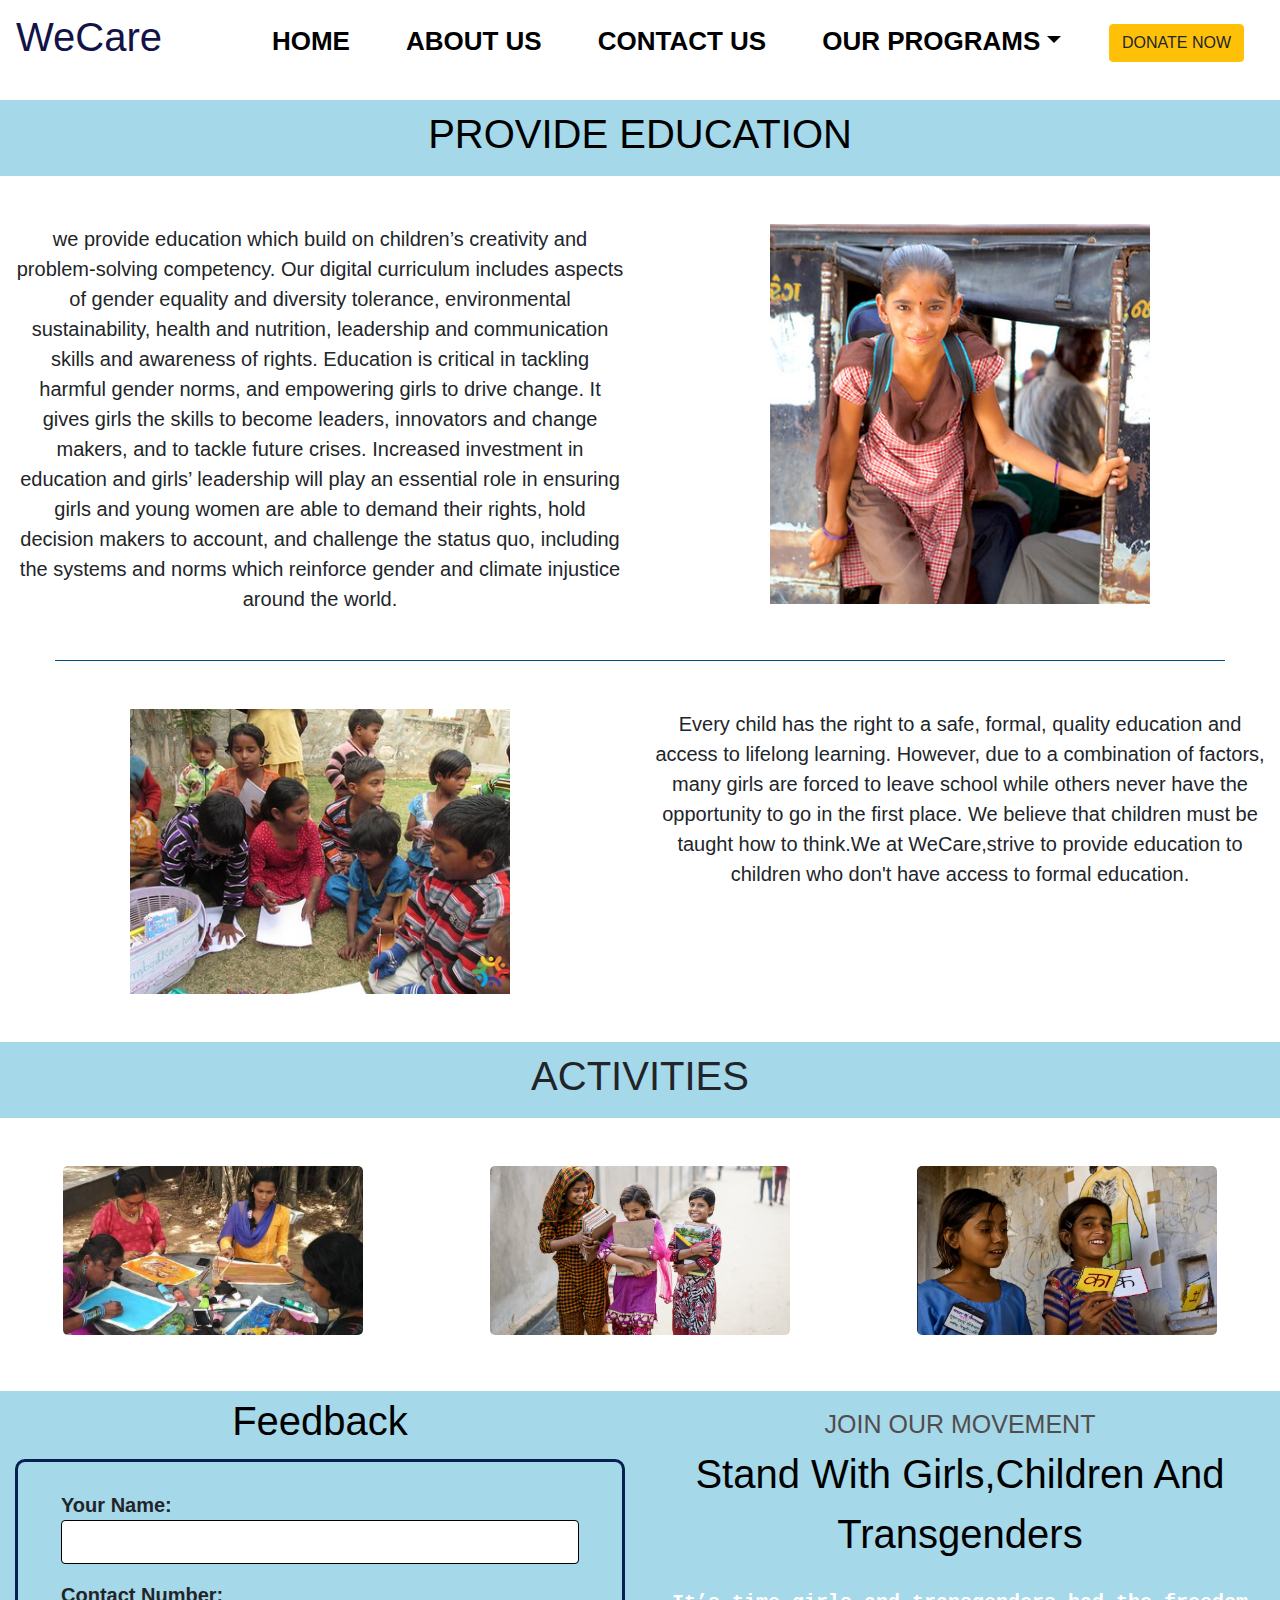
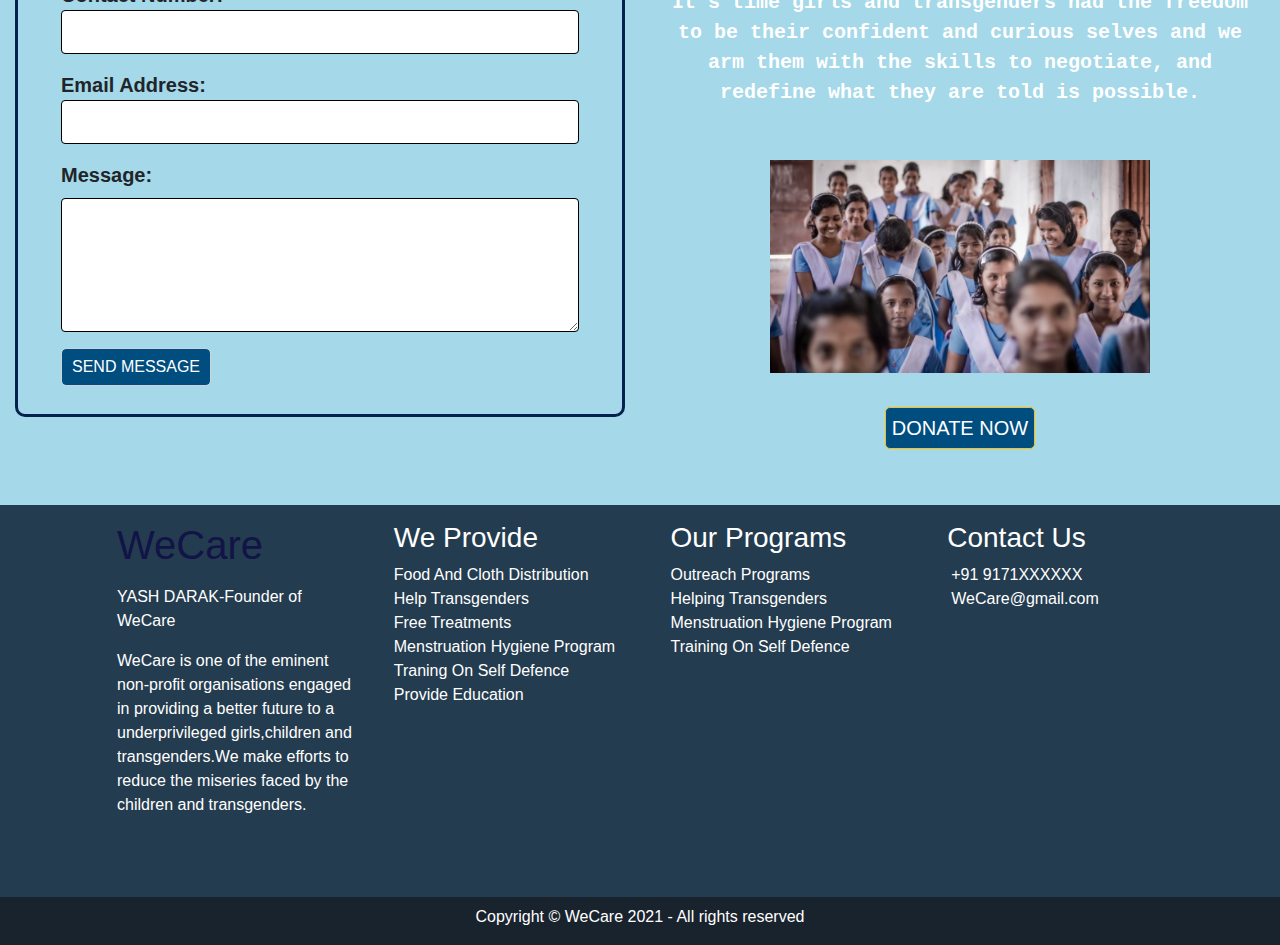
<file: html/provide-edu.html>
<!doctype html>
<html lang="en">
  <head> 
    <meta charset="utf-8">
    <meta name="viewport" content="width=device-width, initial-scale=1">
    <link href="./css/csssheet.css" rel="stylesheet">
    <link rel="stylesheet" href="https://stackpath.bootstrapcdn.com/bootstrap/4.5.2/css/bootstrap.min.css" integrity="sha384-JcKb8q3iqJ61gNV9KGb8thSsNjpSL0n8PARn9HuZOnIxN0hoP+VmmDGMN5t9UJ0Z" crossorigin="anonymous">
    <link rel="stylesheet" href="https://pro.fontawesome.com/releases/v5.10.0/css/all.css" integrity="sha384-AYmEC3Yw5cVb3ZcuHtOA93w35dYTsvhLPVnYs9eStHfGJvOvKxVfELGroGkvsg+p" crossorigin="anonymous"/>
    <title>WeCare</title>
  </head>
  <body>
  <header>
  <div class="bottomheader">
    <div class="container-fluid">
      <nav class="navbar fixed-top navbar-light navbar-expand-lg navbar-expand-md scrolling-navbar" style="background-color: white;">
        <a class="navbar-brand">
          <h1 class="heading">WeCare</h1>
        </a>
        <button class="navbar-toggler" data-toggle="collapse" data-target="#navbarToggler"><span class="navbar-toggler-icon"></span></button>
        <div class="collapse navbar-collapse" id="navbarToggler">
          
        <ul class="navbar-nav">
          <li class="nav-item" >
            <a href="index.html" class="nav-link active" style="color: black; font-size: 26px; font-weight: bold; ">HOME</a>
          </li>
          <li class="nav-item ">
            <a href="index.html" class="nav-link" style="color: black; font-size: 26px; font-weight: bold;">ABOUT US</a>
          </li>
          <li class="nav-item ">
            <a href="#contact-Us" class="nav-link" style="color: black; font-size: 26px; font-weight: bold;">CONTACT US</a>
          </li>
          <li class="nav-item dropdown">
            <a  class="nav-link dropdown-toggle " href="#" data-toggle="dropdown"  role="button" style="color: black; font-size: 26px; font-weight: bold;">OUR PROGRAMS</a>
            <div class="dropdown-menu" >
              <a class="dropdown-item" href="index.html">Outreach Programs</a>
              <div class="dropdown-divider"></div>
              <a class="dropdown-item" href="help-trans.html">Helping Transgender</a>
              <div class="dropdown-divider"></div>
              <a class="dropdown-item" href="menstruation-hygiene.html">Menstrual Hygiene Program </a>
              <div class="dropdown-divider"></div>
              <a class="dropdown-item" href="training.html"> Traning On Self-Defence</a>
            </div>
          </li>
          <li class="nav-item">
            <a href="donation.html" class="btn btn-info btn-warning" role="button">DONATE NOW</a>
          </li>
        </ul>
      </div>
      </nav>
    </div>
  </div>
  </header>
   <div class="container-fluid top-section">
    <div class="row ">
      <div class="col-12 text-center sec-heading">
        <h1>PROVIDE EDUCATION</h1> 
      </div>
      <div class="col-lg-6 col-md-6 col-sm-12 col-xs-12 mb-2 text-center">
        <div class="mt-5 mb-2 about-us-1">we provide education which build on children’s creativity and problem-solving competency. Our digital curriculum includes aspects
           of gender equality and diversity tolerance, environmental sustainability, health and nutrition, leadership and communication skills and awareness of rights.
           Education is critical in tackling harmful gender norms, and empowering girls to drive change. It gives girls the skills to become leaders, innovators and change makers, and to tackle future crises.
           Increased investment in education and girls’ leadership will play an essential role in ensuring girls and young women are able to demand their rights, hold decision makers to account, and challenge the status quo, including the systems and norms which reinforce gender and climate injustice around the world.
       </div>
      </div>
      <div class="col-lg-6 col-md-6 col-sm-12 col-xs-12 mb-5 text-center">
        <img class="img img-fluid mt-5 mb-2" src="./images/education1.jpg" alt="">
      </div>
    </div>
    <div class="line"></div>
     <div class="row">
       <div class="col-lg-6 col-md-6 col-sm-12 col-xs-12 mb-4 text-center">
        <img class="img img-fluid mt-5 mb-2" src="./images/education.jpg" alt="">
       </div>
       <div class="col-lg-6 col-md-6 col-sm-12 col-xs-12 mb-5 text-center">
       <div class="mt-5 mb-4 about-us-1">Every child has the right to a safe, formal, quality education and access to lifelong learning. However, due to a combination of factors, many girls are forced to leave school while others never have the opportunity to go in the first place.
         We believe that children must be taught how to think.We at WeCare,strive
        to provide education to children who don't have access to formal education.
     </div>
       </div>
     </div>
    <div class="row ">
      <div class="col-12 text-center mt-3 dis-head">
        <h1>ACTIVITIES</h1> 
      </div>
      <div class="col-lg-4 col-md-4 col-sm-12 col-xs-12 mb-2 text-center">
        <img class=" img-fluid mt-5 mb-2 footer-img" src="./images/trans-food-2.png" alt=""></div>
      <div class="col-lg-4 col-md-4 col-sm-12 col-xs-12 mb-5 text-center">
        <img class=" img-fluid mt-5 mb-2 footer-img" src="./images/education2.png" alt="">
      </div>
      <div class="col-lg-4 col-md-4 col-sm-12 col-xs-12 mb-5 text-center">
        <img class=" img-fluid mt-5 mb-2 footer-img" src="./images/child-edu.png" alt="">
      </div>
    </div>
   </div>
  <div class="container-fluid middle-section">
    <div class="row">
      <div class="col-lg-6 col-md-6 col-sm-12 mb-5">
        <div class=" text-center mb-2 feedb">Feedback</div>
        <form action="" class="main-form">
          <div class="container-fluid">
            <div class="row">
              <div class="col ">
                <div class="form-group  p-1 m-1">
                  <div>Your Name:</div>
                  <input type="text" class="form-control" >
                </div>
              </div>
            </div>  
          </div>
          <div class="container-fluid">
            <div class="row">
              <div class="col ">
                <div class="form-group  p-1 m-1">
                  <div>Contact Number:</div>
                  <input type="email" class="form-control" >
                </div>
              </div>
            </div>  
          </div>
          <div class="container-fluid">
            <div class="row">
              <div class="col ">
                <div class="form-group  p-1 m-1">
                  <div>Email Address:</div>
                  <input type="email" class="form-control" >
                </div>
              </div>
            </div>  
          </div>
          <div class="container-fluid">
            <div class="row">
              <div class="col">
                <div class="form-group p-1 m-1">
                  <label for="message">Message:</label>
                  <textarea class="form-control" rows="4" id="textarea" ></textarea>
                </div> 
              </div>
            </div>
          </div>
          <div class="container-fluid">
            <div class="row">
              <div class="col">
                <div class="form-group p-1 m-1">
                <button class="form-control align-center btn-style" type="submit" name="Send Message">SEND MESSAGE</button>
                </div>
              </div>
            </div>
          </div>  
        </form>
      </div>
      <div class="col-lg-6 col-md-6 col-sm-12 col-xs-12 mb-5">
        <div class=" text-center smallheader">JOIN OUR MOVEMENT</div>
        <div class=" text-center mb-4 feedb">Stand With Girls,Children And Transgenders</div>
        <div class="text-center mb-5 cmnheader">It’s time girls and transgenders had the freedom to be their confident and curious selves
         and we arm them with the skills to negotiate, 
          and redefine what they are told is possible.
        </div>
        <div class=" text-center mb-4">
          <img class="img img-fluid mt-1" src="./images/girl-edu.png" alt="">
        </div>
        <div class="text-center">
          <a href="donation.html" class="btn btn-info btn-lg mb-2 btn-warning btn-style" role="button">DONATE NOW</a>
        </div>
      </div> 
    </div>
    </div>
    </div>
  </div>
</div>
  <footer class="fullfooter">
    <div class="container top-footer p-md-3 p-1">
      <div class="row ml-3">
        <div class="col-md-3 pb-4">
          <h1 class="heading mb-3">WeCare</h1>
          <p> YASH DARAK-Founder of WeCare</p>
          <p>WeCare is one of the eminent non-profit organisations engaged in providing
            a better future to a underprivileged girls,children and transgenders.We make efforts to reduce
            the miseries faced by the children and transgenders.
          </p>
          <a class="p-1" href="index.html"><i class="fab fa-2x fa-facebook"></i></a>
          <a class="p-1"  href="index.html"><i class="fab fa-2x fa-youtube"></i></a>
          <a class="p-1"  href="index.html"><i class="fab fa-2x fa-twitter"></i></a>
          <a class="p-1"  href="index.html"><i class="fab fa-2x fa-instagram"></i></a>
        </div>
        <div class="col-md-3 pb-4">
          <h3>We Provide</h3>
          <a href="food-cloth.html">Food And Cloth Distribution</a><br>
          <a href="help-trans.html">Help Transgenders</a><br>
          <a href="free-treatment.html">Free Treatments</a><br>
          <a href="menstruation-hygiene.html">Menstruation Hygiene Program</a><br>
          <a href="training.html">Traning On Self Defence</a><br>
          <a href="provide-edu.html">Provide Education</a>
        </div>
        <div class="col-md-3 pb-4">
          <h3>Our Programs</h3>
          <a href="index.html">Outreach Programs</a><br>
          <a href="help-trans.html">Helping Transgenders</a><br>
          <a href="menstruation-hygiene.html">Menstruation Hygiene Program</a><br>
          <a href="training.html">Training On Self Defence</a>
        </div>
        <a name="contact-Us"></a>
        <div class="col-md-3 pb-4">
          <h3>Contact Us</h3>
          <a class="p-1" href="tel:+91 9171XXXXXX"><i class="fas fa-phone"></i>+91 9171XXXXXX</a><br>
           <a class="p-1" href="mailto:WeCare@gmail.com"><i class="fas fa-envelope"></i> WeCare@gmail.com</a>
        </div>
      </div>
    </div>
    <div class="container-fluid buttom-footer pt-2">
      <div class="row">
        <div class="col-12 text-center">
          <p> Copyright &copy; WeCare 2021 - All rights reserved</p> 
        </div>
      </div>
    </div>
  </footer>
    <script src="https://code.jquery.com/jquery-3.5.1.slim.min.js" integrity="sha384-DfXdz2htPH0lsSSs5nCTpuj/zy4C+OGpamoFVy38MVBnE+IbbVYUew+OrCXaRkfj" crossorigin="anonymous"></script>
<script src="https://cdn.jsdelivr.net/npm/popper.js@1.16.1/dist/umd/popper.min.js" integrity="sha384-9/reFTGAW83EW2RDu2S0VKaIzap3H66lZH81PoYlFhbGU+6BZp6G7niu735Sk7lN" crossorigin="anonymous"></script>
<script src="https://stackpath.bootstrapcdn.com/bootstrap/4.5.2/js/bootstrap.min.js" integrity="sha384-B4gt1jrGC7Jh4AgTPSdUtOBvfO8shuf57BaghqFfPlYxofvL8/KUEfYiJOMMV+rV" crossorigin="anonymous"></script>
  </body>
</html>
</file>
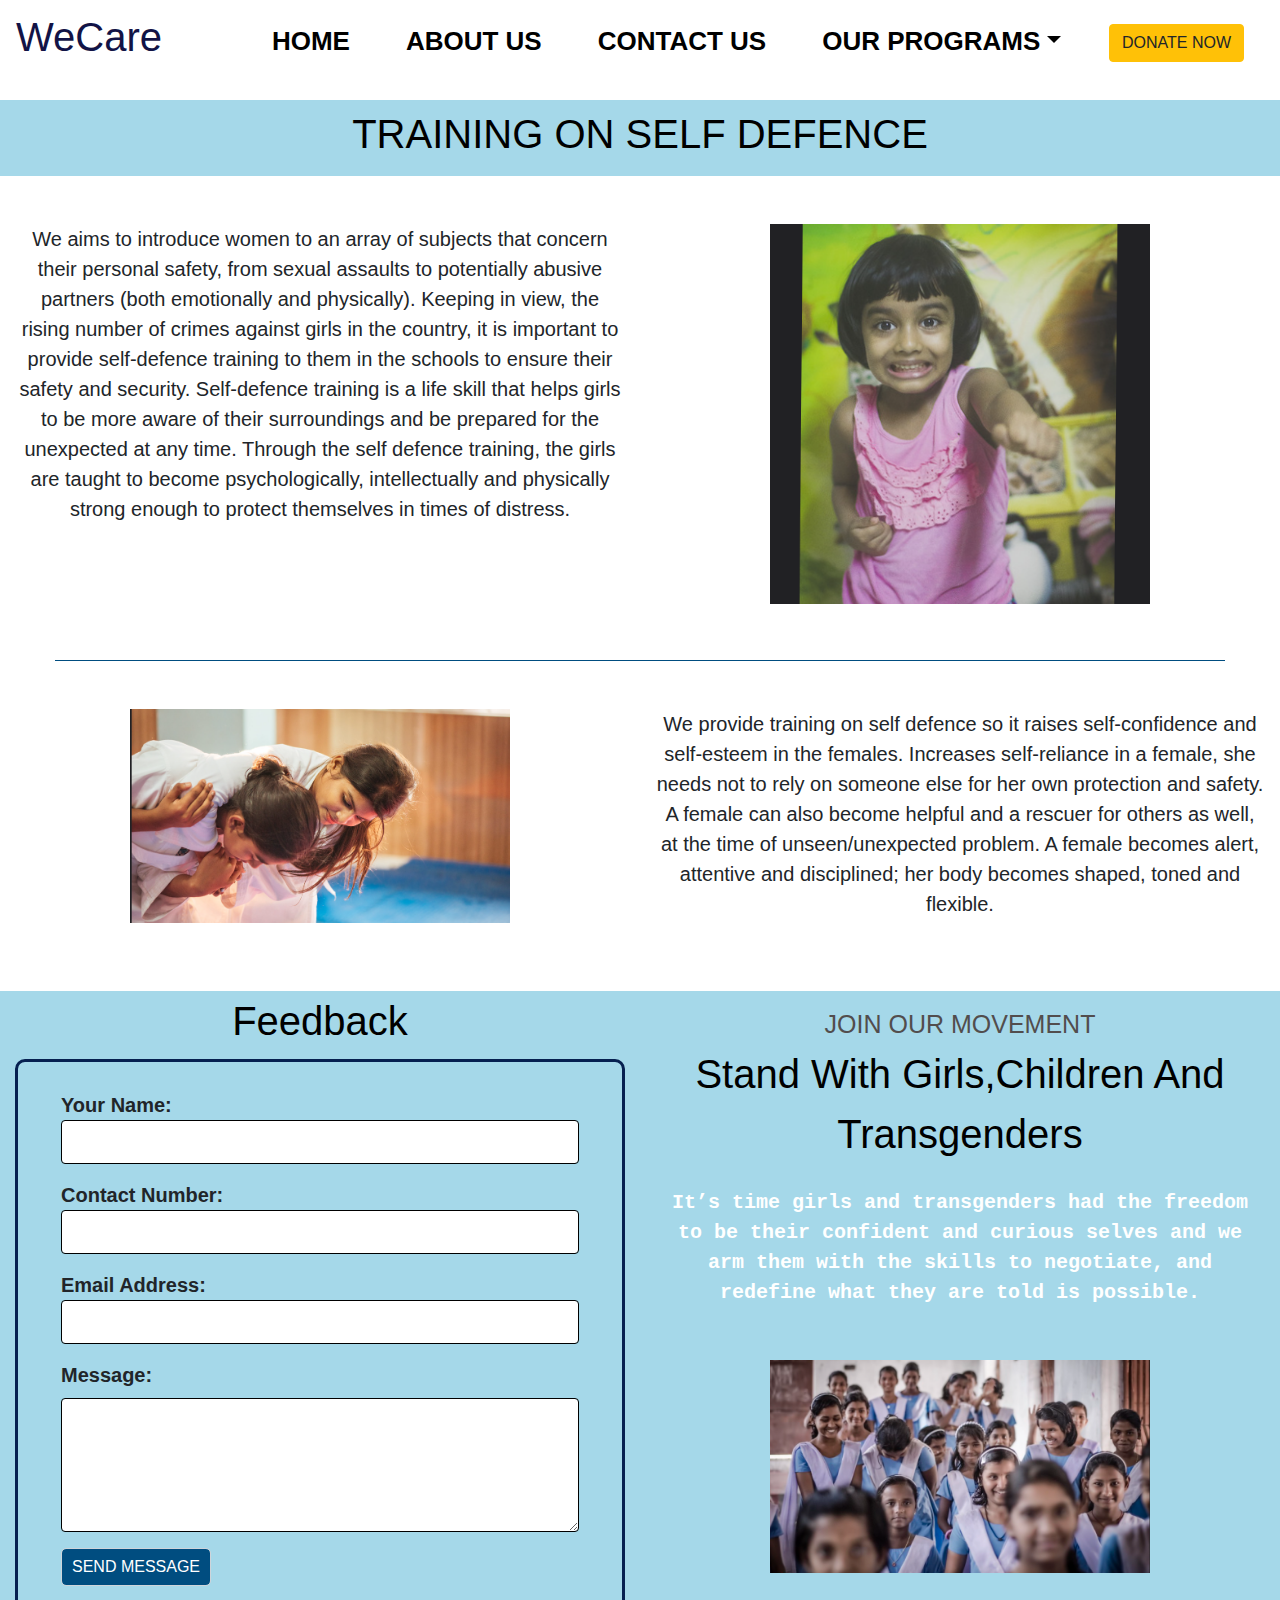
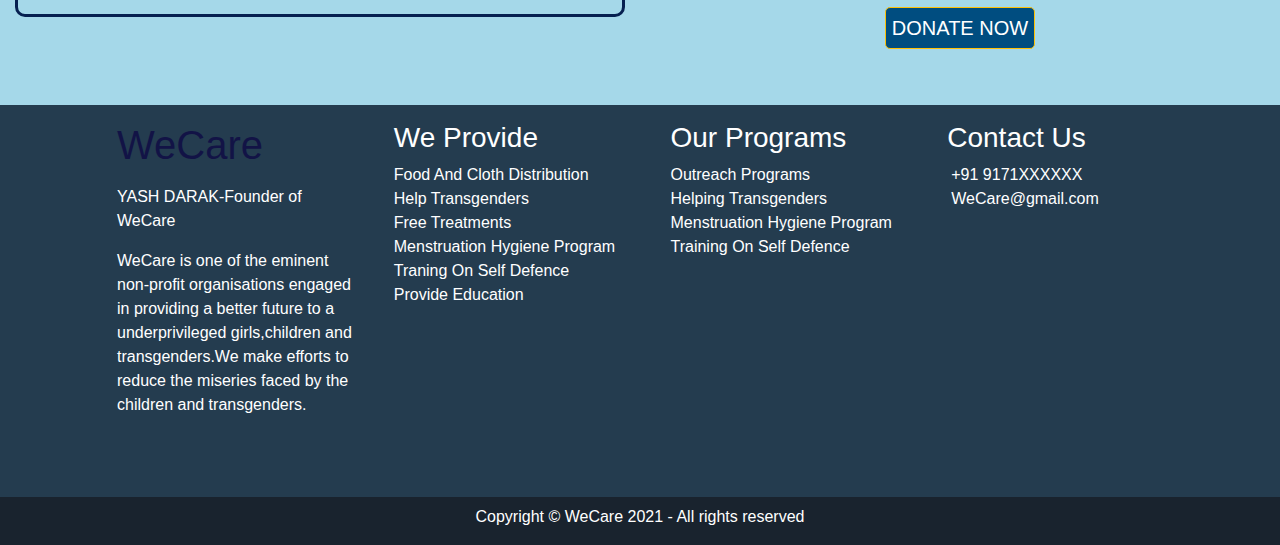
<file: html/training.html>
<!doctype html>
<html lang="en">
  <head> 
    <meta charset="utf-8">
    <meta name="viewport" content="width=device-width, initial-scale=1">
    <link href="./css/csssheet.css" rel="stylesheet">
    <link rel="stylesheet" href="https://stackpath.bootstrapcdn.com/bootstrap/4.5.2/css/bootstrap.min.css" integrity="sha384-JcKb8q3iqJ61gNV9KGb8thSsNjpSL0n8PARn9HuZOnIxN0hoP+VmmDGMN5t9UJ0Z" crossorigin="anonymous">
    <link rel="stylesheet" href="https://pro.fontawesome.com/releases/v5.10.0/css/all.css" integrity="sha384-AYmEC3Yw5cVb3ZcuHtOA93w35dYTsvhLPVnYs9eStHfGJvOvKxVfELGroGkvsg+p" crossorigin="anonymous"/>
    <title>WeCare</title>
  </head>
  <body>
  <header>
  <div class="bottomheader">
    <div class="container-fluid">
      <nav class="navbar fixed-top navbar-light navbar-expand-lg navbar-expand-md scrolling-navbar" style="background-color: white;">
        <a class="navbar-brand">
          <h1 class="heading">WeCare</h1>
        </a>
        <button class="navbar-toggler" data-toggle="collapse" data-target="#navbarToggler"><span class="navbar-toggler-icon"></span></button>
        <div class="collapse navbar-collapse" id="navbarToggler">
          
        <ul class="navbar-nav">
          <li class="nav-item" >
            <a href="index.html" class="nav-link active" style="color: black; font-size: 26px; font-weight: bold; ">HOME</a>
          </li>
          <li class="nav-item ">
            <a href="index.html" class="nav-link" style="color: black; font-size: 26px; font-weight: bold;">ABOUT US</a>
          </li>
          <li class="nav-item ">
            <a href="#contact-Us" class="nav-link" style="color: black; font-size: 26px; font-weight: bold;">CONTACT US</a>
          </li>
          <li class="nav-item dropdown">
            <a  class="nav-link dropdown-toggle " href="#" data-toggle="dropdown"  role="button" style="color: black; font-size: 26px; font-weight: bold;">OUR PROGRAMS</a>
            <div class="dropdown-menu" >
              <a class="dropdown-item" href="index.html">Outreach Programs</a>
              <div class="dropdown-divider"></div>
              <a class="dropdown-item" href="help-trans.html">Helping Transgender</a>
              <div class="dropdown-divider"></div>
              <a class="dropdown-item" href="menstruation-hygiene.html">Menstrual Hygiene Program </a>
              <div class="dropdown-divider"></div>
              <a class="dropdown-item" href="training.html"> Traning On Self-Defence</a>
            </div>
          </li>
          <li class="nav-item">
            <a href="donation.html" class="btn btn-info btn-warning" role="button">DONATE NOW</a>
          </li>
        </ul>
      </div>
      </nav>
    </div>
  </div>
  </header>
   <div class="container-fluid top-section">
    <div class="row ">
      <div class="col-12 text-center sec-heading">
        <h1>TRAINING ON SELF DEFENCE</h1> 
      </div>
      <div class="col-lg-6 col-md-6 col-sm-12 col-xs-12 mb-2 text-center">
        <div class="mt-5 mb-2 about-us-1"> We aims to introduce women
           to an array of subjects that concern their personal safety, from sexual assaults to potentially abusive partners (both emotionally and physically).
           Keeping in view, the rising number of crimes against girls in the country, it is important to provide self-defence training to them in the schools to ensure their safety and security.
            Self-defence training is a life skill that helps girls to be more aware of their surroundings and be prepared for the unexpected at any time.
            Through the self defence training, the girls are taught to become psychologically, intellectually and physically strong enough to protect themselves in times of distress.
       </div>
      </div>
      <div class="col-lg-6 col-md-6 col-sm-12 col-xs-12 mb-5 text-center">
        <img class="img img-fluid mt-5 mb-2" src="./images/self-defence.png" alt="">
      </div>
    </div>
    <div class="line"></div>
     <div class="row">
       <div class="col-lg-6 col-md-6 col-sm-12 col-xs-12 mb-4 text-center">
        <img class="img img-fluid mt-5 mb-2" src="./images/self-care.png" alt="">
       </div>
       <div class="col-lg-6 col-md-6 col-sm-12 col-xs-12 mb-5 text-center">
       <div class="mt-5 mb-4 about-us-1">We provide training on self defence so it raises self-confidence and self-esteem in the females.
        Increases self-reliance in a female, she needs not to rely on someone else for her own protection and safety.
        A female can also become helpful and a rescuer for others as well, at the time of unseen/unexpected problem.
 A female becomes alert, attentive and disciplined; her body becomes shaped, toned and flexible.
     </div>
       </div>
     </div>
   </div>
  <div class="container-fluid middle-section">
    <div class="row">
      <div class="col-lg-6 col-md-6 col-sm-12 mb-5">
        <div class=" text-center mb-2 feedb">Feedback</div>
        <form action="" class="main-form">
          <div class="container-fluid">
            <div class="row">
              <div class="col ">
                <div class="form-group  p-1 m-1">
                  <div>Your Name:</div>
                  <input type="text" class="form-control" >
                </div>
              </div>
            </div>  
          </div>
          <div class="container-fluid">
            <div class="row">
              <div class="col ">
                <div class="form-group  p-1 m-1">
                  <div>Contact Number:</div>
                  <input type="email" class="form-control" >
                </div>
              </div>
            </div>  
          </div>
          <div class="container-fluid">
            <div class="row">
              <div class="col ">
                <div class="form-group  p-1 m-1">
                  <div>Email Address:</div>
                  <input type="email" class="form-control" >
                </div>
              </div>
            </div>  
          </div>
          <div class="container-fluid">
            <div class="row">
              <div class="col">
                <div class="form-group p-1 m-1">
                  <label for="message">Message:</label>
                  <textarea class="form-control" rows="4" id="textarea" ></textarea>
                </div> 
              </div>
            </div>
          </div>
          <div class="container-fluid">
            <div class="row">
              <div class="col">
                <div class="form-group p-1 m-1">
                <button class="form-control align-center btn-style" type="submit" name="Send Message">SEND MESSAGE</button>
                </div>
              </div>
            </div>
          </div>  
        </form>
      </div>
      <div class="col-lg-6 col-md-6 col-sm-12 col-xs-12 mb-5">
        <div class=" text-center smallheader">JOIN OUR MOVEMENT</div>
        <div class=" text-center mb-4 feedb">Stand With Girls,Children And Transgenders</div>
        <div class="text-center mb-5 cmnheader">It’s time girls and transgenders had the freedom to be their confident and curious selves
         and we arm them with the skills to negotiate, 
          and redefine what they are told is possible.
        </div>
        <div class=" text-center mb-4">
          <img class="img img-fluid mt-1" src="./images/girl-edu.png" alt="">
        </div>
        <div class="text-center">
          <a href="donation.html" class="btn btn-info btn-lg mb-2 btn-warning btn-style" role="button">DONATE NOW</a>
        </div>
      </div> 
    </div>
    </div>
    </div>
  </div>
</div>
  <footer class="fullfooter">
    <div class="container top-footer p-md-3 p-1">
      <div class="row ml-3">
        <div class="col-md-3 pb-4">
          <h1 class="heading mb-3">WeCare</h1>
          <p> YASH DARAK-Founder of WeCare</p>
          <p>WeCare is one of the eminent non-profit organisations engaged in providing
            a better future to a underprivileged girls,children and transgenders.We make efforts to reduce
            the miseries faced by the children and transgenders.
          </p>
          <a class="p-1" href="index.html"><i class="fab fa-2x fa-facebook"></i></a>
          <a class="p-1"  href="index.html"><i class="fab fa-2x fa-youtube"></i></a>
          <a class="p-1"  href="index.html"><i class="fab fa-2x fa-twitter"></i></a>
          <a class="p-1"  href="index.html"><i class="fab fa-2x fa-instagram"></i></a>
        </div>
        <div class="col-md-3 pb-4">
          <h3>We Provide</h3>
          <a href="food-cloth.html">Food And Cloth Distribution</a><br>
          <a href="help-trans.html">Help Transgenders</a><br>
          <a href="free-treatment.html">Free Treatments</a><br>
          <a href="menstruation-hygiene.html">Menstruation Hygiene Program</a><br>
          <a href="training.html">Traning On Self Defence</a><br>
          <a href="provide-edu.html">Provide Education</a>
        </div>
        <div class="col-md-3 pb-4">
          <h3>Our Programs</h3>
          <a href="index.html">Outreach Programs</a><br>
          <a href="help-trans.html">Helping Transgenders</a><br>
          <a href="menstruation-hygiene.html">Menstruation Hygiene Program</a><br>
          <a href="training.html">Training On Self Defence</a>
        </div>
        <a name="contact-Us"></a>
        <div class="col-md-3 pb-4">
          <h3>Contact Us</h3>
          <a class="p-1" href="tel:+91 9171XXXXXX"><i class="fas fa-phone"></i>+91 9171XXXXXX</a><br>
           <a class="p-1" href="mailto:WeCare@gmail.com"><i class="fas fa-envelope"></i> WeCare@gmail.com</a>
        </div>
      </div>
    </div>
    <div class="container-fluid buttom-footer pt-2">
      <div class="row">
        <div class="col-12 text-center">
          <p> Copyright &copy; WeCare 2021 - All rights reserved</p> 
        </div>
      </div>
    </div>
  </footer>
    <script src="https://code.jquery.com/jquery-3.5.1.slim.min.js" integrity="sha384-DfXdz2htPH0lsSSs5nCTpuj/zy4C+OGpamoFVy38MVBnE+IbbVYUew+OrCXaRkfj" crossorigin="anonymous"></script>
<script src="https://cdn.jsdelivr.net/npm/popper.js@1.16.1/dist/umd/popper.min.js" integrity="sha384-9/reFTGAW83EW2RDu2S0VKaIzap3H66lZH81PoYlFhbGU+6BZp6G7niu735Sk7lN" crossorigin="anonymous"></script>
<script src="https://stackpath.bootstrapcdn.com/bootstrap/4.5.2/js/bootstrap.min.js" integrity="sha384-B4gt1jrGC7Jh4AgTPSdUtOBvfO8shuf57BaghqFfPlYxofvL8/KUEfYiJOMMV+rV" crossorigin="anonymous"></script>
  </body>
</html>
</file>
<file: html/css/csssheet.css>
html,body{
    margin: 0;
    padding: 0;
    box-sizing: border-box;
    font-family: 'Franklin Gothic Medium', 'Arial Narrow', Arial, sans-serif;
    overflow-x:hidden;
}
*{
    font-family: 'Franklin Gothic Medium', 'Arial Narrow', Arial, sans-serif;
}
.heading{
    color: rgb(18, 19, 70);
    font-family: 'Lucida Sans', 'Lucida Sans Regular', 'Lucida Grande', 'Lucida Sans Unicode', Geneva, Verdana, sans-serif;
}
.sec-heading{
    margin-top:100px;
    background-color:rgb(165, 216, 233) ;
    color: black;
    padding-top: 10px;
    padding-bottom: 10px;
}
.btn-warning{
    margin-top: 10px;
}
.bottomheader{
    background-color: #7b7e80;
}
.edit{
    margin-top: 100px;
}
.spc{
    margin-left: 45px;
    font-size: 20px;
}
.spc1{
    font-size: 30px;
    font-weight: bold;
}
.container1{
    border:3px solid red;
    padding: 10px;
    background-color: blue;
}
.casrousel-img{
    width: 300px;
    height: 300px;
    margin-left: 10px;
    margin-right: 10px;
    margin-top: 30px;
    margin-bottom: 30px;
    border-radius: 10px;
}
.footer-img{
    width: 300px;
    height: 500px;
    border-radius: 5px;
}
.casrousel-background{
    background-color:rgb(165, 216, 233);
}
.about-us{
    font-weight: bold; 
    color: black;
    font-size: 40px;
    margin-top: 15px;
}
.about-us-1{
    font-size: 20px;
    font-family: 'Lucida Sans', 'Lucida Sans Regular', 'Lucida Grande', 'Lucida Sans Unicode', Geneva, Verdana, sans-serif;
}
.main-form{
    border-color: rgb(6, 32, 80);
    border-style: solid;
    font-weight: bold;
    padding: 20px;
    font-size: 20px;
    border-radius: 10px;
}
.main-form input{
    background-color: white;
    border-color: black;
    font-size: 20px;
}
.main-form textarea{
    background-color: white;
    border-color: rgb(0, 0, 0); 
    font-size: 20px;
}
.smallheader{
    color: rgb(82, 77, 77);
    margin-top: 15px;
    font-size: 25px;
}
.cmnheader{
    color: white;
    font-size: 20px;
    font-family: 'Courier New', Courier, monospace;
    font-weight: bold;
}
.navbar-nav{
    margin-left: auto;
}
.navbar-nav>li{
    padding-left: 20px;
    padding-right: 20px;
}
.middle-section .btn-style{
    color: white;
    background-color: #004d80;
    border-radius: 5px;
    width: 150px;
    padding: 5px;
}
.top-section .btn-style{
    color: white;
    background-color: #004d80;
    border-radius: 5px;
    width: 150px;
    padding: 5px;
}
.dis-head{
    background-color: rgb(165, 216, 233);
    padding-bottom: 10px;
    padding-top: 10px;
}
.rows{
    border: 3px solid green;
    
}
.column{
    border: 3px solid black;
    
}
#topheader{
    border-bottom: 1px solid silver;
    text-align: right;
}
#topheader a{
    color: rgb(12, 12, 46);
}
.container-fluid{
    padding: 0;
    
}
 nav ul li a{
    color: black;

}
.fullfooter{
    background-color: #243c4f;
    width: 100%;
}
.fullfooter-donation{
    background-color: #7b7e80;
    width: 100%;
}
.fullfooter p{
    font-family: 'Lucida Sans', 'Lucida Sans Regular', 'Lucida Grande', 'Lucida Sans Unicode', Geneva, Verdana, sans-serif;
}
.fullfooter a{
    font-family: 'Lucida Sans', 'Lucida Sans Regular', 'Lucida Grande', 'Lucida Sans Unicode', Geneva, Verdana, sans-serif;
}
.fullfooter-donation p{
    font-family: 'Lucida Sans', 'Lucida Sans Regular', 'Lucida Grande', 'Lucida Sans Unicode', Geneva, Verdana, sans-serif;
}
.fullfooter-donation a{
    font-family: 'Lucida Sans', 'Lucida Sans Regular', 'Lucida Grande', 'Lucida Sans Unicode', Geneva, Verdana, sans-serif;
}
.top-footer p{
    color: white;
}
.top-footer a{
    color: white;
    text-decoration: none;
}
.top-footer a:hover{
    text-decoration: none;
    text-decoration: underline;
    color: black;
}
.top-footer h3{
    color: white;
}
.buttom-footer{
    background-color: #19232e;
}
.buttom-footer-donation{
    background-color: #323234;
    color: white;
}
.buttom-footer p{
    color: white;
}
.top-hero-section{
    background-color: rgb(165, 216, 233);
    color: white;
}
.top-hero-section a{
    color: white;
    font-weight: 600;
    text-decoration: none;
}
.top-hero-section a:hover{
    text-decoration: underline;
}
.top-hero-section .btn-style{
    background-color: #004d80;
    color: #fff;
}
.buttom-hero-section{
    color: black;
}
.buttom-hero-section p{
    font-family: 'Lucida Sans', 'Lucida Sans Regular', 'Lucida Grande', 'Lucida Sans Unicode', Geneva, Verdana, sans-serif;
}
.top-hero-section-donation{
   background-color: #7b7e80;
   color: white;
   padding-bottom: 180px;
} 
.img{
    width: 380px;
}
.img-size{
    width: 150px;
}
.section{
    background-color: #004d80;
    color: white;
}
.input-section{
    background-color: #004d80;
    color: white;
}
.input-section .form-control{
    height: 50px;
    border-color: transparent;
    border-radius: 20px 0 0 20px;
}
.input-section .btn{
    min-height: 50px;
    border-radius: 0 20px 20px 0;
    background-color: #243c4f;
    color: white;
    outline: none;
}
.middle-section{
    background-color:rgb(165, 216, 233) ;
}
.buttom-hero-section .btn{
    min-height: 25px;
    border-radius: 10px;
    background-color: #004d80;
    color: white;
    outline: none;
}
.top-section .btn{
    min-height: 25px;
    border-radius: 5px;
    background-color: #004d80;
    color: white;
    outline: none;
}
.feedb{
color: black;
font-size: 40px;
}
.line{
    background-color: #004d80;
    height: 1px;
    text-align: center;
    margin-left: 40px;
    margin-right: 40px;
}
</file>
